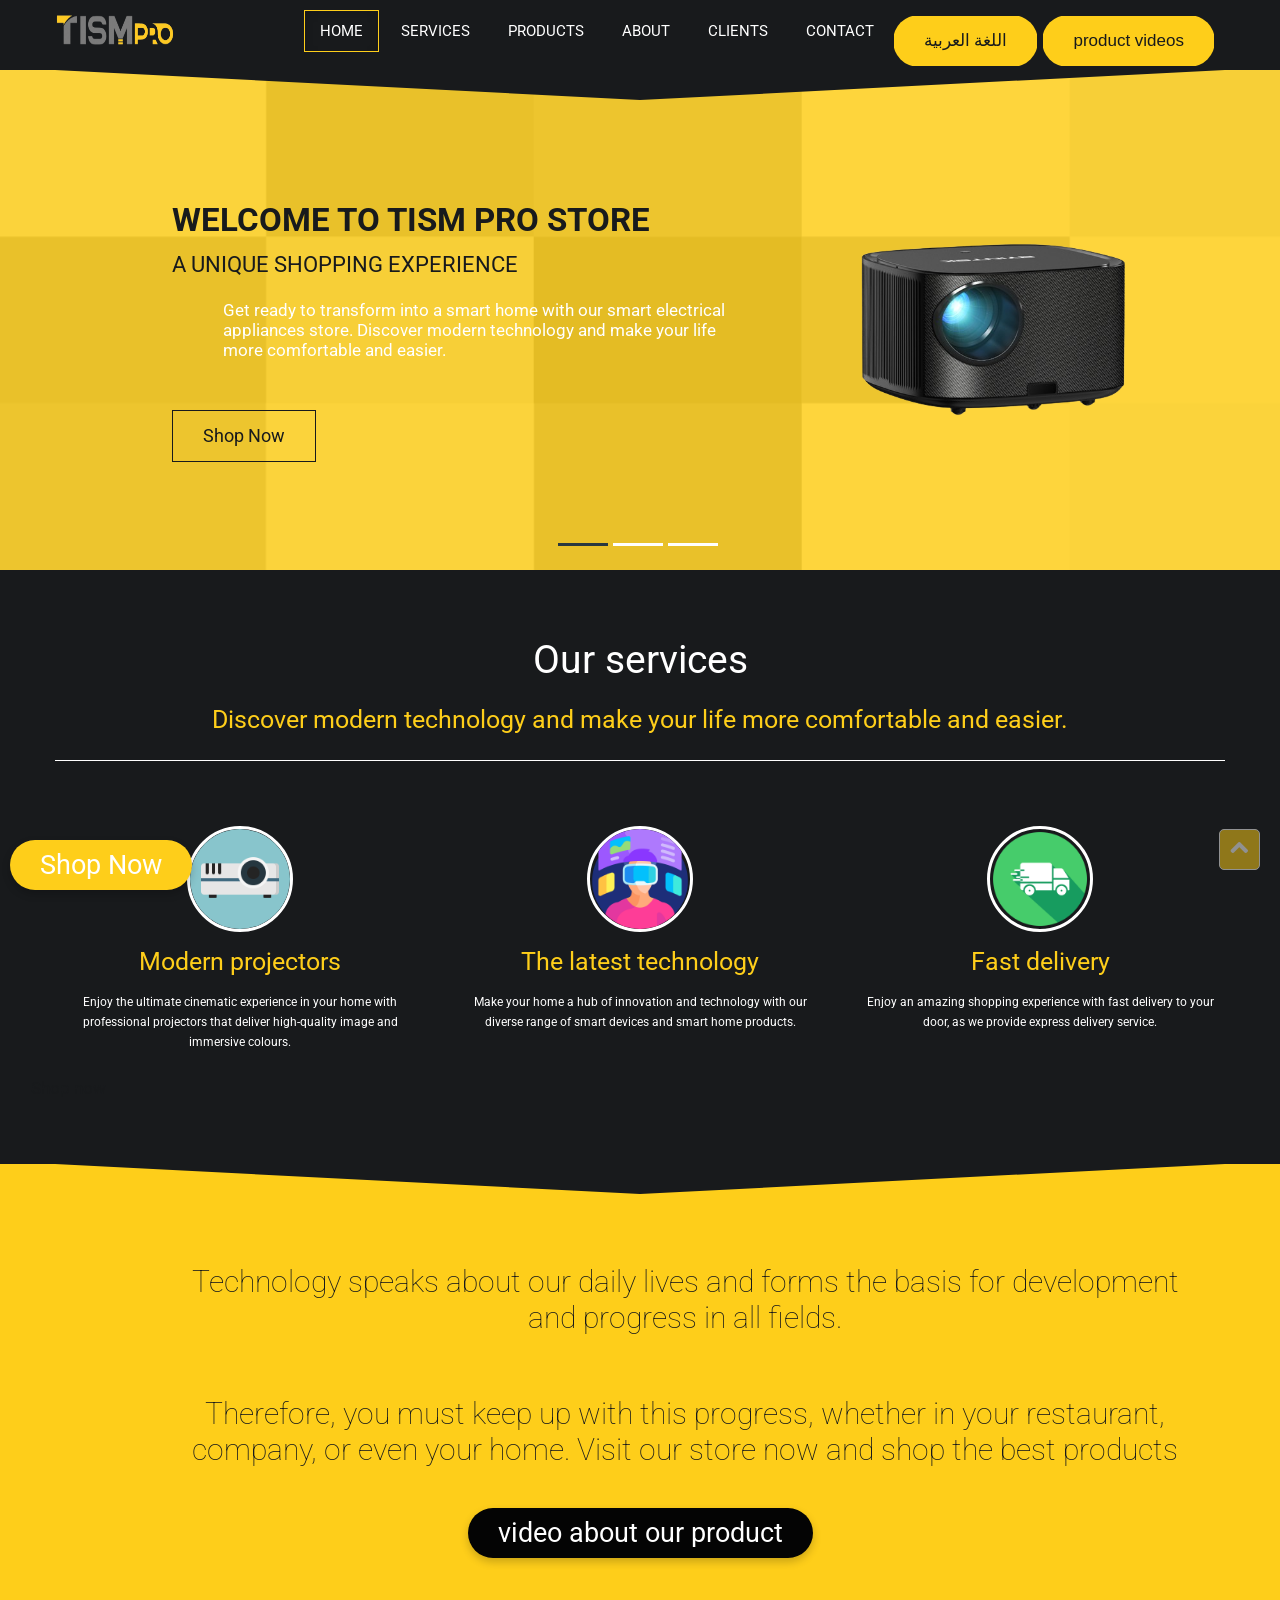
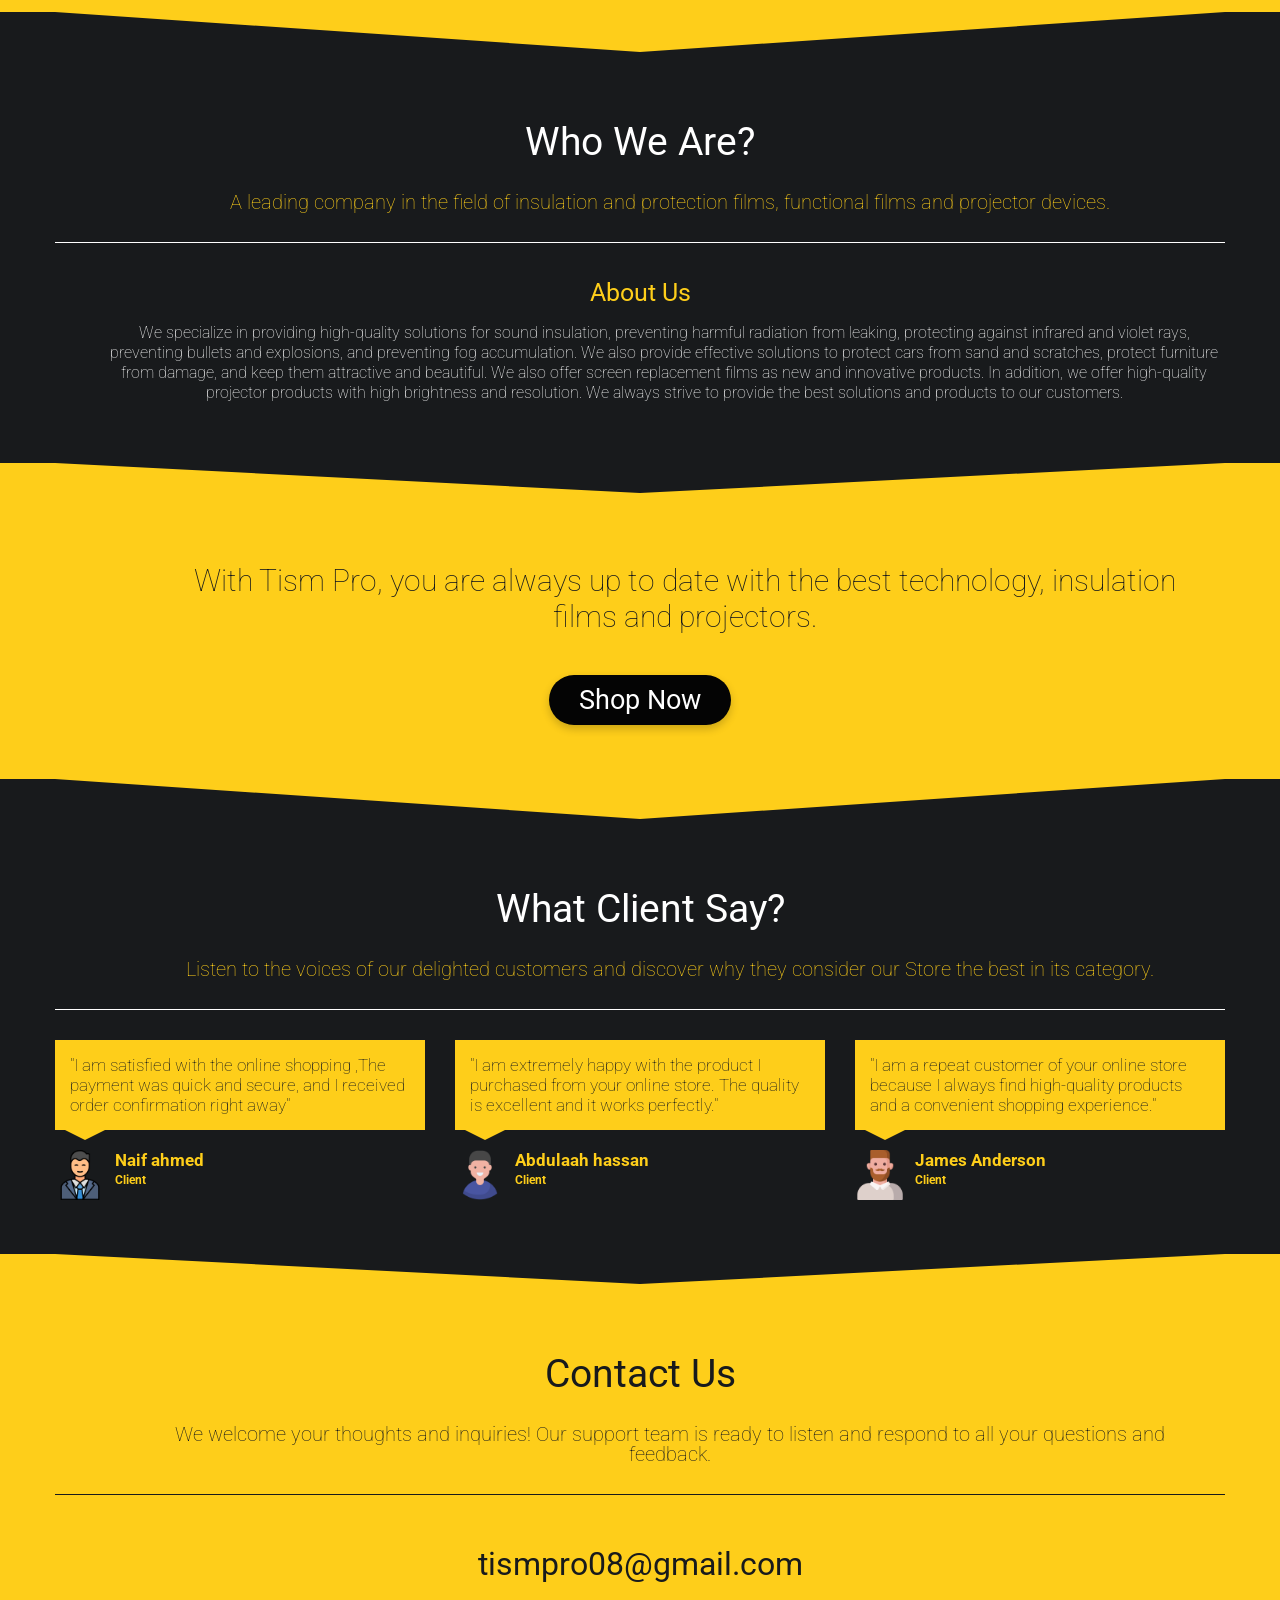
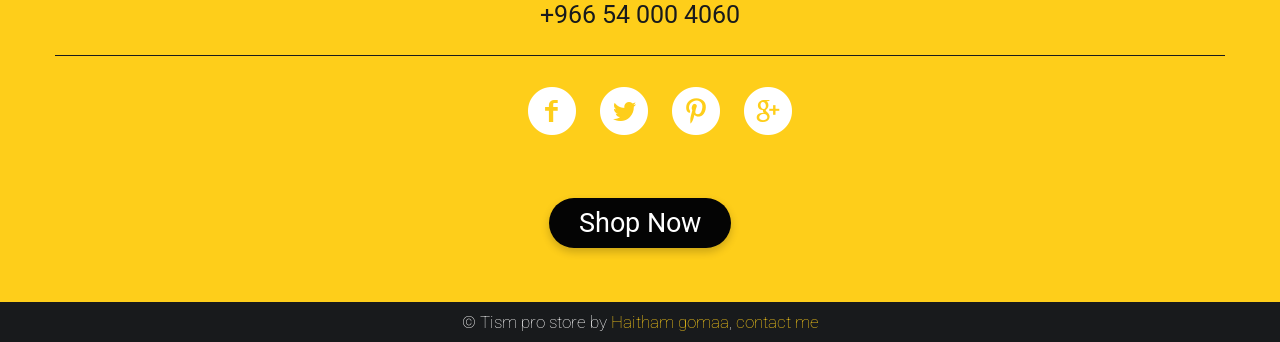
<file: index.html>
<!DOCTYPE html>

<html lang="en">
    
    <head>
        <meta charset=utf-8>
        <meta name="viewport" content="width=device-width, initial-scale=1.0">
        <title>Tism Pro Store</title>
       
        <!-- Load Roboto font -->
        <link href='http://fonts.googleapis.com/css?family=Roboto:400,300,700&amp;subset=latin,latin-ext' rel='stylesheet' type='text/css'>
        <!-- Load css styles -->
        <link rel="stylesheet" type="text/css" href="css/bootstrap.css" />
        <link rel="stylesheet" type="text/css" href="css/bootstrap-responsive.css" />
        <link rel="stylesheet" type="text/css" href="css/style.css" />
        <link rel="stylesheet" type="text/css" href="css/pluton.css" />
        <link rel="stylesheet" type="text/css" href="css/buttons_style.css" />
        <!--[if IE 7]>
            <link rel="stylesheet" type="text/css" href="css/pluton-ie7.css" />
        <![endif]-->
        <link rel="stylesheet" type="text/css" href="css/jquery.cslider.css" />
        <link rel="stylesheet" type="text/css" href="css/jquery.bxslider.css" />
        <link rel="stylesheet" type="text/css" href="css/animate.css" />
        <!-- Fav and touch icons -->
        <link rel="apple-touch-icon-precomposed" sizes="144x144" href="images/ico/apple-touch-icon-144.png">
        <link rel="apple-touch-icon-precomposed" sizes="114x114" href="images/ico/apple-touch-icon-114.png">
        <link rel="apple-touch-icon-precomposed" sizes="72x72" href="images/apple-touch-icon-72.png">
        <link rel="apple-touch-icon-precomposed" href="images/ico/apple-touch-icon-57.png">
        <link rel="shortcut icon" href="images/icon1.png">
    </head>
    
    <body>
        <!-- <button onclick="togglePage()">تبديل الصفحة</button> -->
<div id="page1">
        <div class="navbar" >
            <div class="navbar-inner">
                <div class="container">
                    <a href="https://salla.sa/taiara-cyber"  target="_blank" class="brand">
                        <img src="images/logo.png" width="120" height="40" alt="Logo" />
                        <!-- This is website logo -->
                    </a>
                    <!-- Navigation button, visible on small resolution -->
                    <button type="button" class="btn btn-navbar" data-toggle="collapse" data-target=".nav-collapse">
                        <i class="icon-menu"></i>
                    </button>
                    <!-- Main navigation -->
                    <div class="nav-collapse collapse pull-right">
                        <ul class="nav" id="top-navigation">
                 <button  class="language-button"><a  href="arabic.html"  class="da-link button"> اللغة العربية </a></button>
                 <button  class="language-button"><a  href="videos.html"  class="da-link button"> product videos  </a></button>

                            <!-- <a  href="arabic.html"  class="da-link button"> اللغة العربية</a> -->
                          
                            <li class="active"><a href="#home">Home</a></li>
                            <li><a href="#service">Services</a></li>
                            <li><a href="#products">products</a></li>
                            <li><a href="#about">About</a></li>
                            <li><a href="#clients">Clients</a></li>
                            <!-- <li><a href="/videos.html">مقاطع فيديو</a></li> -->
                            <li><a href="#contact">Contact</a></li>
                        </ul>
                    </div>
                    <!-- End main navigation -->
                </div>
            </div>
        </div>
        <!-- Start home section -->
        <div id="home">
            <!-- Start cSlider -->
            <div id="da-slider" class="da-slider"> <!-- first section and yellow-->
                <div class="triangle"></div>
                <!-- mask elemet use for masking background image -->
                <div class="mask"></div>
                <!-- All slides centred in container element -->
                <div class="container">
                    <!-- Start first slide -->
                    <div class="da-slide">
                        <h2 class="fittext2">Welcome to Tism Pro Store</h2>
                        <h4>A unique shopping experience </h4>
                        <p> Get ready to transform into a smart home with our smart electrical appliances store. Discover modern technology and make your life more comfortable and easier.</p>
                        <a href="https://salla.sa/taiara-cyber" target="_blank"  class="da-link button" >Shop Now</a>
                        
                        
                        <div class="da-img">
                            <img src="images/Slider01.png" alt="image01" width="320">
                        </div>
                    </div>
                    <!-- End first slide -->
                    <!-- Start second slide -->
                    <div class="da-slide">
                        <h2>Safe shopping</h2>
                        <h4>High quality</h4>
                        <p>Shop with confidence and ease with our trusted online store and enjoy a comfortable shopping experience from anywhere, at any time.</p>
                        <a href="https://salla.sa/taiara-cyber" target="_blank" class="da-link button">Shop Now</a>                       
                        <div class="da-img">
                            <img src="images/Slider02.png" width="320" alt="image02">
                        </div>
                    </div>
                    
                    <!-- End second slide -->
                    <!-- Start third slide -->
                    <div class="da-slide">
                        <h2>Excellent quality and performance</h2>
                        <h4>Exceptional performance</h4>
                        <p>Make your home a hub of innovation and technology with our diverse range of smart devices and smart home products.</p>
                        <a href="https://salla.sa/taiara-cyber" target="_blank" class="da-link button">Shop Now</a>
                        <div class="da-img">
                            <img src="images/Slider03.png" width="320" alt="image03">
                        </div>
                    </div>
                    <!-- Start third slide -->
                    <!-- Start cSlide navigation arrows -->
                    <div class="da-arrows">
                        <span class="da-arrows-prev"></span>
                        <span class="da-arrows-next"></span>
                    </div>
                    <!-- End cSlide navigation arrows -->
                </div>
            </div>
        </div>
        <!-- End home section -->

        <!-- Service section start -->
        <div class="section primary-section" id="service">
            <div class="container">
                <!-- Start title section -->
                <div class="title">
                    <h1>Our services</h1>
                    <!-- Section's title goes here -->
                    <h3>Discover modern technology and make your life more comfortable and easier.</h3>
                    <!--Simple description for section goes here. -->
                </div>
                <div class="row-fluid">
                    <div class="span4">
                        <div class="centered service">
            
                            <div class="circle-border zoom-in">
                               <a href ="https://salla.sa/taiara-cyber" target="_blank"> <img class="img-circle" src="images/Service1.png" alt="service 1"></a>
                            </div>
                            <h3>Modern projectors</h3>
                            <h6 class ="ser">Enjoy the ultimate cinematic experience in your home with professional projectors that deliver high-quality image and immersive colours.</h6>
                        </div>
                    </div>
                    
                    <div class="span4">
                        <div class="centered service">
                            <div class="circle-border zoom-in">
                                <img class="img-circle" src="images/Service2.png" alt="service 2" />
                            </div>
                            <h3>The latest technology</h3>
                            <h6 class ="ser">Make your home a hub of innovation and technology with our diverse range of smart devices and smart home products.</h6>
                        </div>
                    </div>
                    <div class="span4">
                        <div class="centered service">
                            <div class="circle-border zoom-in">
                                <img class="img-circle" src="images/Service3.png" alt="service 3">
                            </div>
                            <h3>Fast delivery</h3>
                            <h6 class ="ser">Enjoy an amazing shopping experience with fast delivery to your door, as we provide express delivery service.</h6>
                        </div>
                    </div>
                </div>
            </div>
            <a  href="https://salla.sa/taiara-cyber" target="_blank" class="button">Shop now </a>
            <!-- <a href="https://salla.sa/taiara-cyber" target="_blank"  class="moving-button" > Shop Now  </a> -->


        </div>
        <!-- Service section end -->
        <!-- video section start -->
        <!-- <div class="section secondary-section " id="portfolio">
            <div class="triangle"> </div>
            <div class="container">
                <div class="title">
                    <h1>Watch illustrative videos of our products</h1>
                    <p>Watch and enjoy the latest technology in the world of projectors and screen replacements</p>
                </div>
                <div >
  <div style="height:50%; overflow-x: hidden; text-align: center" >
                        <div class="csslider infinity" id="slider1">
                        <input type="radio" name="slides" checked="checked" id="slides_1"/>
                        <input type="radio" name="slides" id="slides_2"/>
                        <input type="radio" name="slides" id="slides_3"/>
                        <input type="radio" name="slides" id="slides_4"/>
                        <input type="radio" name="slides" id="slides_5"/>
                        <input type="radio" name="slides" id="slides_6"/>
                  <input type="radio" name="slides" id="slides_7"/>
                  <input type="radio" name="slides" id="slides_8"/>
                  <input type="radio" name="slides" id="slides_9"/>
                  <input type="radio" name="slides" id="slides_10"/>
                            <ul>
                      <li>
                        <iframe class="uv" width="100%" height="400px" src="https://www.youtube.com/embed/HIqSIr1AyHA?list=PLNjiW1bTl2iiTLIoF7SoZi4vouTTsfCp9" frameborder="0" allow="autoplay; encrypted-media" allowfullscreen></iframe>
                    </p>
                </li>
                <li>
                    <p>
        <iframe class="uv" width="100%" height="400px" src="https://www.youtube.com/embed/zquMu7pLhmE?list=PLNjiW1bTl2iiTLIoF7SoZi4vouTTsfCp9" frameborder="0" allow="autoplay; encrypted-media" allowfullscreen></iframe>
                    </p>
                </li>
                <li>
                    <p>
                    <iframe  class="uv" width="100%" height="400px" src="https://www.youtube.com/embed/5s9OhO64YoA" frameborder="0" allow="autoplay; encrypted-media" allowfullscreen></iframe>
                    </p>
                </li>
                <li>
                    <p>
                    <iframe  class="uv" width="100%" height="400px" src="https://www.youtube.com/embed/M4oKJ3PJ1Ok" frameborder="0" allow="autoplay; encrypted-media" allowfullscreen></iframe>
                    </p>
                </li>
                <li>
                    <p>
                    <iframe  class="uv" width="100%" height="400px" src="https://www.youtube.com/embed/BsuaE1o0gfE?list=PLNjiW1bTl2iiTLIoF7SoZi4vouTTsfCp9" frameborder="0" allow="autoplay; encrypted-media" allowfullscreen></iframe>
                    </p>
                </li>
                      
                                <li>
                                    <p>
                                    <video controls preload>
                                    <source src="" />
                                    </video> 
                                    </p>
                                </li>
                      <li>
                                    <p>
                                    <video controls preload>
                                    <source src="" />
                                    </video> 
                                    </p>
                                </li>
                            </ul>
                                <div class="arrows">
                                    <label for="slides_1"></label>
                                    <label for="slides_2"></label>
                                    <label for="slides_3"></label>
                                    <label for="slides_4"></label>
                                    <label for="slides_5"></label>
                              
                                    <label class="goto-first" for="slides_1"></label>
                                    <label class="goto-last" for="slides_10"></label>
                                </div>
                                <div class="navigation"> 
                                    <div>
                                        <label for="slides_1"></label>
                                        <label for="slides_2"></label>
                                        <label for="slides_3"></label>
                                        <label for="slides_4"></label>
                                        <label for="slides_5"></label>
           
                                    </div>
                                </div>
                        </div>
                    </div>
                        <div class="container centered">
                            <a href="https://salla.sa/taiara-cyber" target="_blank" class="button">Shop now</a>
                        </div>
                    </div> 
            </div>
        </div> -->
        <!-- video section end -->
        <div id="products" class="section secondary-section">
            <div class="triangle"></div>
            <div class="container centered">
                <p class="large-text"> Technology speaks about our daily lives and forms the basis for development and progress in all fields.</p>
                <p class="large-text">Therefore, you must keep up with this progress, whether in your restaurant, company, or even your home. Visit our store now and shop the best products</p>
                <!-- <a  href="https://salla.sa/taiara-cyber" target="_blank" class="button">Shop now</a>  -->
                <a href="videos.html" target="_blank"  class="moving-button" > video about our product  </a>
            </div>
            </div>
        <!-- About us section start -->
        <div class="section primary-section" id="about">
            <div class="triangle"></div>
            <div class="container">
                <div class="title">
                    <h1>Who We Are?</h1>
                    <p>A leading company in the field of insulation and protection films, functional films and projector devices.</p>
                </div>
            
                <div class="about-text centered">
                    <h3>About Us</h3>
                    <p> We specialize in providing high-quality solutions for sound insulation, preventing harmful radiation from leaking, protecting against infrared and violet rays, preventing bullets and explosions, and preventing fog accumulation.

                        We also provide effective solutions to protect cars from sand and scratches, protect furniture from damage, and keep them attractive and beautiful. We also offer screen replacement films as new and innovative products.
                        
                        In addition, we offer high-quality projector products with high brightness and resolution. We always strive to provide the best solutions and products to our customers.</p>
                </div>
               
            </div>
        </div>
        <!-- About us section end -->
        <div class="section secondary-section">
            <div class="triangle"></div>
            <div class="container centered">
                <p class="large-text">With Tism Pro, you are always up to date with the best technology, insulation films and projectors.</p>
                <!-- <a  href="https://salla.sa/taiara-cyber" target="_blank" class="button">Shop now </a> -->
                <a href="https://salla.sa/taiara-cyber" target="_blank"  class="moving-button" > Shop Now  </a>

            </div>
        </div>
        <!-- Client section start -->
        <div id="clients">
            <div class="section primary-section">
                <div class="triangle"></div>
                <div class="container">
                    <div class="title">
                        <h1>What Client Say?</h1>
                        <p>Listen to the voices of our delighted customers and discover why they consider our Store the best in its category.</p>
                    </div>
                    <div class="row">
                        <div class="span4">
                            <div class="testimonial">
                                <p>"I am satisfied with the online shopping ,The payment was quick and secure, and I received order confirmation right away"</p>
                                <div class="whopic">
                                    <div class="arrow"></div>
                                    <img src="images/Client1.png" class="centered" alt="client 1">
                                    <strong>Naif ahmed
                                        <small>Client</small>
                                    </strong>
                                </div>
                            </div>
                        </div>
                        <div class="span4">
                            <div class="testimonial">
                                <p>"I am extremely happy with the product I purchased from your online store. The quality is excellent and it works perfectly."</p>
                                <div class="whopic">
                                    <div class="arrow"></div>
                                    <img src="images/Client2.png" class="centered" alt="client 2">
                                    <strong>Abdulaah hassan
                                        <small>Client</small>
                                    </strong>
                                </div>
                            </div>
                        </div>
                        <div class="span4">
                            <div class="testimonial">
                                <p>"I am a repeat customer of your online store because I always find high-quality products and a convenient shopping experience."</p>
                                <div class="whopic">
                                    <div class="arrow"></div>
                                    <img src="images/Client3.png" class="centered" alt="client 3">
                                    <strong>James Anderson
                                        <small>Client</small>
                                    </strong>
                                </div>
                            </div>
                        </div>
                    </div>
                </div>
            </div>

        </div>


        
        <!-- Contact section start -->
        <div id="contact" class="contact">
            <div class="section secondary-section">
                <div class="triangle"></div>
                <div class="container">
                    <div class="title"> 
                        
                        <h1>Contact Us</h1>
                        <p>We welcome your thoughts and inquiries! Our support team is ready to listen and respond to all your questions and feedback.</p>
                    </div>
                        <div class="title">
                            <a href="mailto:tismpro08@gmail.com" ><h2>tismpro08@gmail.com</h2></a> 
                            <h3 > +966 54 000 4060</h3>
                        </div>
                    <div class="row-fluid centered">
                        <ul class="social">
                            
                            <li>
                                <a href="">
                                    <span class="icon-facebook-circled"></span>
                                </a>
                            </li>
                            <li>
                                <a href="https://twitter.com/FutureTaiara?s=09" target="_blank">
                                    <span class="icon-twitter-circled"></span>
                                </a>
                            </li> 
                            <!-- <li>
                                <a href="">
                                    <span class="icon-linkedin-circled"></span>
                                </a>
                            </li> -->
                            <li>
                                <a href="">
                                    <span class="icon-pinterest-circled"></span>
                                </a>
                            </li>
                            <!-- <li>
                                <a href="">
                                    
                                    <span class="icon-dribbble-circled"></span>
                                </a>
                            </li> -->
                            <li>
                                <a href="mailto:tismpro08@gmail.com">
                                    <span class="icon-gplus-circled"></span>
                                </a>
                            </li>
                        </ul>
                    </div>
                </div>
                <div class="container centered">
                    <!-- <a href="https://salla.sa/taiara-cyber" target="_blank" class="button">Shop now</a> -->
                    <a href="https://salla.sa/taiara-cyber" target="_blank"  class="moving-button" > Shop Now  </a>

                </div>
            </div>
        </div>
        <!-- Contact section end -->
        <!-- Footer section start -->
        <div class="footer">
            <p>&copy; Tism pro store by <a href="https://mostaql.com/u/haithamgomaa21" target="_blank">Haitham gomaa</a>, <a href="https://www.linkedin.com/in/haitham-gomaa99/" target="_blank">contact me</a></p>
        </div>
        <!-- Footer section end -->
        <!-- ScrollUp button start -->
        <div class="scrollup">
            <a href="#">
                <i class="icon-up-open"></i>
            </a>
               
        </div>

        <!-- ScrollUp button end -->
        <a href="https://salla.sa/taiara-cyber" target="_blank"  class="moving-button fixed-buttonh"style="z-index: 5000000000;" > Shop Now  </a>
    </div>
        <!-- Include javascript -->
        <script src="js/jquery.js"></script>
        <script type="text/javascript" src="js/jquery.mixitup.js"></script>
        <script type="text/javascript" src="js/bootstrap.js"></script>
        <script type="text/javascript" src="js/modernizr.custom.js"></script>
        <script type="text/javascript" src="js/jquery.bxslider.js"></script>
        <script type="text/javascript" src="js/jquery.cslider.js"></script>
        <script type="text/javascript" src="js/jquery.placeholder.js"></script>
        <script type="text/javascript" src="js/jquery.inview.js"></script>
        <script type="text/javascript" src="js/app.js"></script>
<!-- 
        <script>
        function togglePage() {
            var page1 = document.getElementById("page1");
            var page2 = document.getElementById("page2");
          
            if (page1.style.display === "none") {
              page1.style.display = "block";
              page2.style.display = "none";
            } else {
              page1.style.display = "none";
              page2.style.display = "block";
            }
          }
        </script> -->

    </body>
</html>
</file>
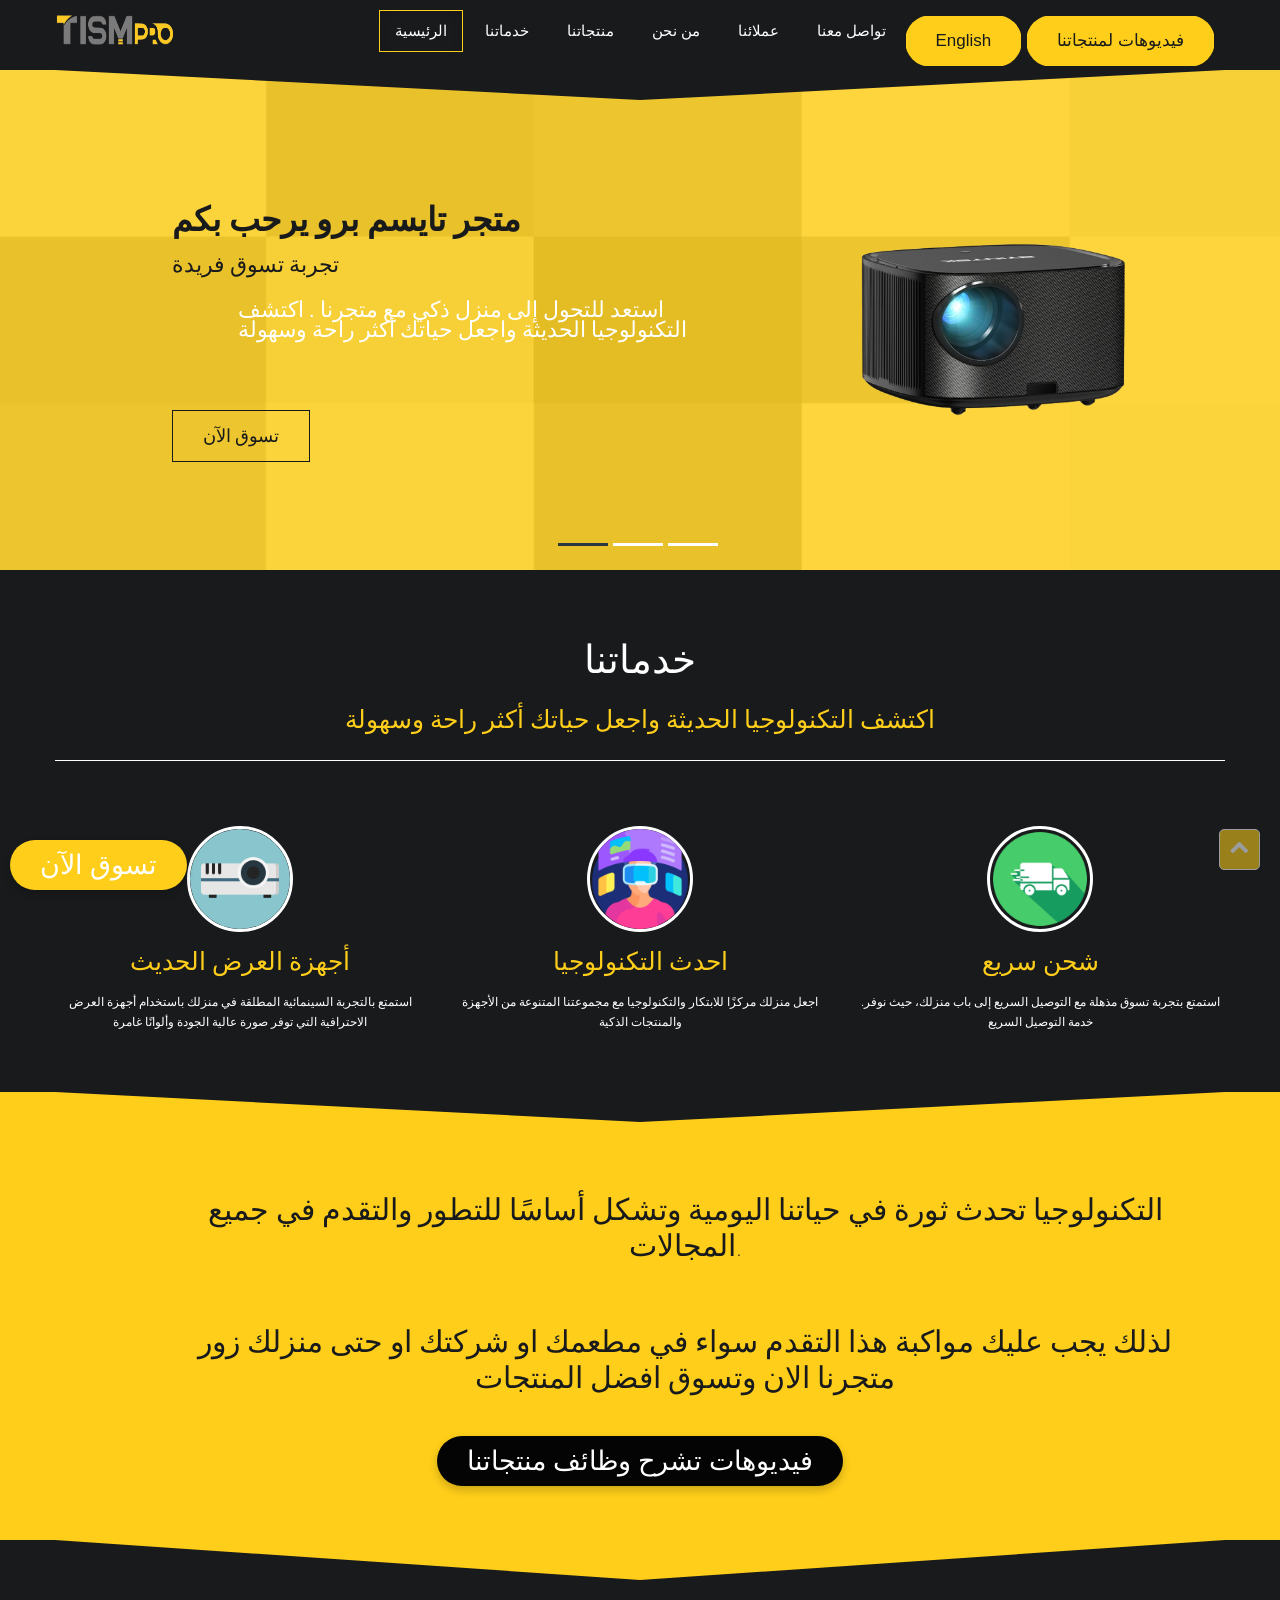
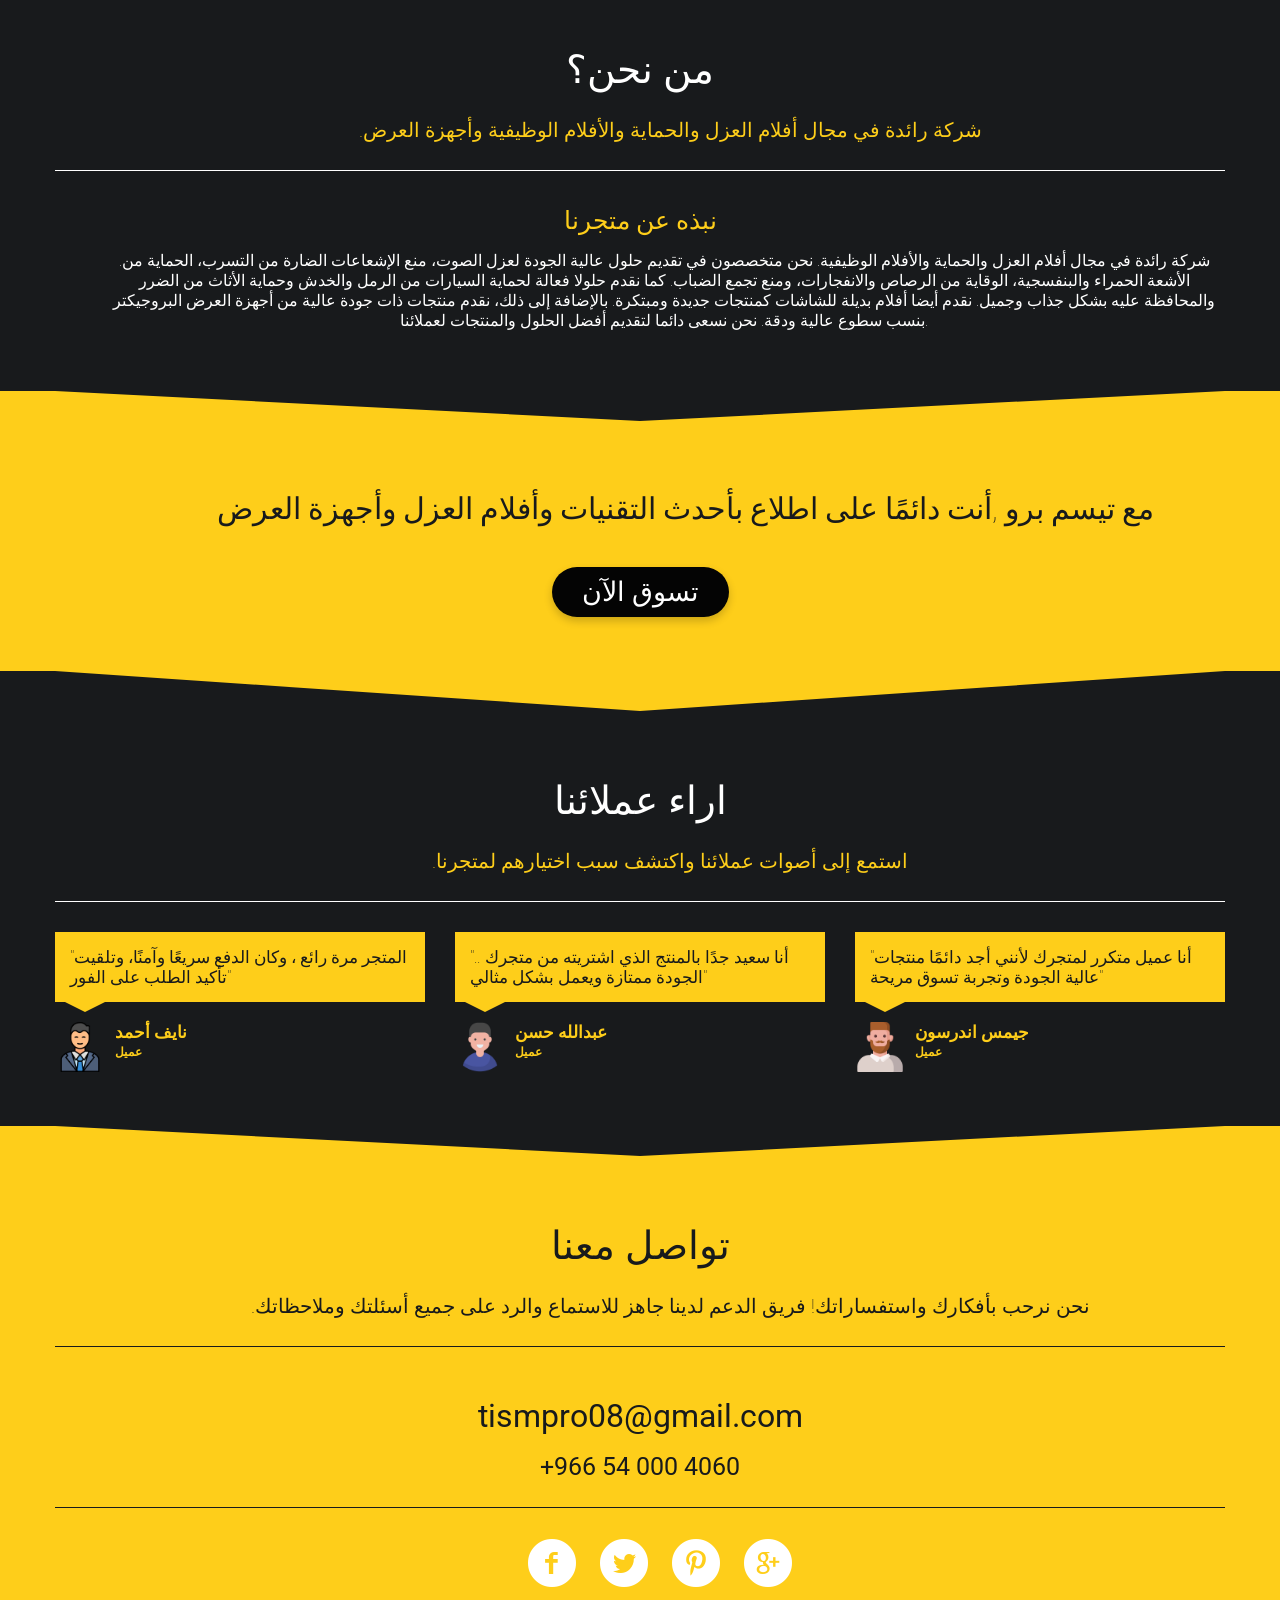
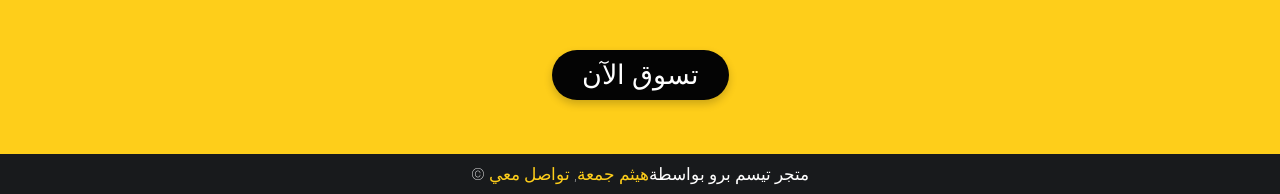
<file: arabic.html>
<!DOCTYPE html>

<html lang="en">
    
    <head>
        <meta charset=utf-8>
        <meta name="viewport" content="width=device-width, initial-scale=1.0">
        <title>متجر تايسم برو </title>
       
        <!-- Load Roboto font -->
        <link href='http://fonts.googleapis.com/css?family=Roboto:400,300,700&amp;subset=latin,latin-ext' rel='stylesheet' type='text/css'>
        <!-- Load css styles -->
        <link rel="stylesheet" type="text/css" href="css/bootstrap.css" />
        <link rel="stylesheet" type="text/css" href="css/bootstrap-responsive.css" />
        <link rel="stylesheet" type="text/css" href="css/style.css" />
        <link rel="stylesheet" type="text/css" href="css/pluton.css" />
        <link rel="stylesheet" type="text/css" href="css/buttons_style.css" />
        <!--[if IE 7]>
            <link rel="stylesheet" type="text/css" href="css/pluton-ie7.css" />
        <![endif]-->
        <link rel="stylesheet" type="text/css" href="css/jquery.cslider.css" />
        <link rel="stylesheet" type="text/css" href="css/jquery.bxslider.css" />
        <link rel="stylesheet" type="text/css" href="css/animate.css" />
        <!-- Fav and touch icons -->
        <link rel="apple-touch-icon-precomposed" sizes="144x144" href="images/ico/apple-touch-icon-144.png">
        <link rel="apple-touch-icon-precomposed" sizes="114x114" href="images/ico/apple-touch-icon-114.png">
        <link rel="apple-touch-icon-precomposed" sizes="72x72" href="images/apple-touch-icon-72.png">
        <link rel="apple-touch-icon-precomposed" href="images/ico/apple-touch-icon-57.png">
        <link rel="shortcut icon" href="images/icon1.png">
    </head>

<body>
    <div id="page2">
    <div class="navbar" >
        <div class="navbar-inner">
            <div class="container">
                <a href="https://salla.sa/taiara-cyber"  target="_blank" class="brand">
                    <img src="images/logo.png" width="120" height="40" alt="Logo" />
                    <!-- This is website logo -->
                </a>
                <!-- Navigation button, visible on small resolution -->
                <button type="button" class="btn btn-navbar" data-toggle="collapse" data-target=".nav-collapse">
                    <i class="icon-menu"></i>
                </button>
                <!-- Main navigation -->
                <div class="nav-collapse collapse pull-right">
                    <ul class="nav" id="top-navigation">
                        <!-- <button onclick="togglePage()">ÊÈÏíá ÇáÕÝÍÉ</button> -->
                        <button  class="language-button"><a  href="index.html"  class="da-link button">English</a></button>
                        <button  class="language-button"><a  href="videos.html"  class="da-link button"> فيديوهات لمنتجاتنا  </a></button>



                        <li class="active"><a href="#home">الرئيسية</a></li>
                        <li><a href="#service">خدماتنا</a></li>
                        <li><a href="#product">منتجاتنا</a></li>
                        <li><a href="#about">من نحن</a></li>
                        <li><a href="#clients">عملائنا</a></li>
                        <li><a href="#contact">تواصل معنا</a></li>
                    </ul>
                </div>
                <!-- End main navigation -->
            </div>
        </div>
    </div>
    <!-- Start home section -->
    <div id="home">
        <!-- Start cSlider -->
        <div id="da-slider" class="da-slider"> <!-- first section and yellow-->
            <div class="triangle"></div>
            <!-- mask elemet use for masking background image -->
            <div class="mask"></div>
            <!-- All slides centred in container element -->
            <div class="container">
                <!-- Start first slide -->
                <div class="da-slide">
                    <h2 class="fittext2">متجر تايسم برو يرحب بكم</h2>
                    <h4>تجربة تسوق فريدة</h4>
                    <p style="font-size: 22px;">استعد للتحول إلى منزل ذكي مع متجرنا  . اكتشف التكنولوجيا الحديثة واجعل حياتك أكثر راحة وسهولة</p>
                    <!-- <p class="fontss">استعد للتحول إلى منزل ذكي مع متجرنا  . اكتشف التكنولوجيا الحديثة واجعل حياتك أكثر راحة وسهولة</p> -->
                    <a href="https://salla.sa/taiara-cyber" target="_blank" class="da-link button">تسوق الآن</a>
                    <div class="da-img">
                        <img src="images/Slider01.png" alt="image01" width="320">
                    </div>
                </div>
                <!-- End first slide -->
                <!-- Start second slide -->
                <div class="da-slide">
                    <h2>تسوق بأمان </h2>
                    <h4>تجربة تسوق سلسة</h4>
                    <p style="font-size: 22px;">تسوق بثقة وسهولة مع متجرنا الإلكتروني الموثوق واستمتع بتجربة تسوق مريحة من أي مكان وفي أي وقت.</p>
                    <a href="https://salla.sa/taiara-cyber" target="_blank" class="da-link button">تسوق الآن</a>                       
                    <div class="da-img">
                        <img src="images/Slider02.png" width="320" alt="image02">
                    </div>
                </div>
                
                <!-- End second slide -->
                <!-- Start third slide -->
                <div class="da-slide">
                    <h2>جودة وأداء ممتاز</h2>
                    <h4>أداء استثنائي</h4>
                    <p style="font-size: 22px;">اجعل منزلك مركزًا للابتكار والتكنولوجيا مع مجموعتنا المتنوعة من الأجهزة والمنتجات الذكية</p>
                    <a href="https://salla.sa/taiara-cyber" target="_blank" class="da-link button">تسوق الآن</a>
                    <div class="da-img">
                        <img src="images/Slider03.png" width="320" alt="image03">
                    </div>
                </div>
                <!-- Start third slide -->
                <!-- Start cSlide navigation arrows -->
                <div class="da-arrows">
                    <span class="da-arrows-prev"></span>
                    <span class="da-arrows-next"></span>
                </div>
                <!-- End cSlide navigation arrows -->
            </div>
        </div>
    </div>
    <!-- End home section -->
<!-- Service section start -->
<div class="section primary-section" id="service">
<div class="container">
    <!-- Start title section -->
    <div class="title">
        <h1>خدماتنا</h1>
        <!-- Section's title goes here -->
        <h3>اكتشف التكنولوجيا الحديثة واجعل حياتك أكثر راحة وسهولة</h3>
        <!--Simple description for section goes here. -->
    </div>
    <div class="row-fluid">
        <div class="span4">
            <div class="centered service">

                <div class="circle-border zoom-in">
                   <a href ="https://salla.sa/taiara-cyber" target="_blank"> <img class="img-circle" src="images/Service1.png" alt="service 1"></a>
                </div>
                <h3>أجهزة العرض الحديث</h3>
                <h6 class ="ser">استمتع بالتجربة السينمائية المطلقة في منزلك باستخدام أجهزة العرض الاحترافية التي توفر صورة عالية الجودة وألوانًا غامرة</h6>
            </div>
        </div>
        
        <div class="span4">
            <div class="centered service">
                <div class="circle-border zoom-in">
                    <img class="img-circle" src="images/Service2.png" alt="service 2" />
                </div>
                <h3>احدث التكنولوجيا</h3>
                <h6 class ="ser">اجعل منزلك  مركزًا للابتكار والتكنولوجيا مع مجموعتنا المتنوعة من الأجهزة والمنتجات الذكية</h6>
            </div>
        </div>
        <div class="span4">
            <div class="centered service">
                <div class="circle-border zoom-in">
                    <img class="img-circle" src="images/Service3.png" alt="service 3">
                </div>
                <h3>شحن سريع</h3>
                <h6 class ="ser">.استمتع بتجربة تسوق مذهلة مع التوصيل السريع إلى باب منزلك، حيث نوفر خدمة التوصيل السريع</h6>
            </div>
        </div>
    </div>
</div>
</div>
<!-- Service section end -->
<!-- video section start -->
<!-- <div class="section secondary-section " id="portfolio">
<div class="triangle"> </div>
<div class="container">
    <div class="title">
        <h1>شاهد شرح توضيحي لوظائف منتجاتنا</h1>    
        <p>شاهد واستمتع بأحدث التقنيات في عالم أجهزة العرض وبدائل الشاشات</p>    </div>
<div style="height: 100%; overflow-x: hidden; text-align: center">
            <div class="csslider infinity" id="slider1">
            <input type="radio" name="slides" checked="checked" id="slides_1"/>
            <input type="radio" name="slides" id="slides_2"/>
            <input type="radio" name="slides" id="slides_3"/>
            <input type="radio" name="slides" id="slides_4"/>
            <input type="radio" name="slides" id="slides_5"/>
            <input type="radio" name="slides" id="slides_6"/>
      <input type="radio" name="slides" id="slides_7"/>
      <input type="radio" name="slides" id="slides_8"/>
      <input type="radio" name="slides" id="slides_9"/>
      <input type="radio" name="slides" id="slides_10"/>
                <ul>
          <li>
                 <iframe class="uv" width="100%" height="400px" src="https://www.youtube.com/embed/HIqSIr1AyHA?list=PLNjiW1bTl2iiTLIoF7SoZi4vouTTsfCp9" frameborder="0" allow="autoplay; encrypted-media" allowfullscreen></iframe>
                        </p>
                    </li>
                    <li>
                        <p>
            <iframe class="uv" width="100%" height="400px" src="https://www.youtube.com/embed/zquMu7pLhmE?list=PLNjiW1bTl2iiTLIoF7SoZi4vouTTsfCp9" frameborder="0" allow="autoplay; encrypted-media" allowfullscreen></iframe>
                        </p>
                    </li>
                    <li>
                        <p>
                        <iframe  class="uv" width="100%" height="400px" src="https://www.youtube.com/embed/M4oKJ3PJ1Ok" frameborder="0" allow="autoplay; encrypted-media" allowfullscreen></iframe>
                        </p>
                    </li>
                    <li>
                        <p>
                        <iframe  class="uv" width="100%" height="400px" src="https://www.youtube.com/embed/5s9OhO64YoA" frameborder="0" allow="autoplay; encrypted-media" allowfullscreen></iframe>
                        </p>
                    </li>
                    <li>
                        <p>
                        <iframe  class="uv" width="100%" height="400px" src="https://www.youtube.com/embed/BsuaE1o0gfE?list=PLNjiW1bTl2iiTLIoF7SoZi4vouTTsfCp9" frameborder="0" allow="autoplay; encrypted-media" allowfullscreen></iframe>
                        </p>
                    </li>
          
                    <li>
                        <p>
                        <video controls preload>
                        <source src="" />
                        </video> 
                        </p>
                    </li>
          <li>
                        <p>
                        <video controls preload>
                        <source src="" />
                        </video> 
                        </p>
                    </li>
                </ul>
                    <div class="arrows">
                        <label for="slides_1"></label>
                        <label for="slides_2"></label>
                        <label for="slides_3"></label>
                        <label for="slides_4"></label>
                        <label for="slides_5"></label>
                  
                        <label class="goto-first" for="slides_1"></label>
                        <label class="goto-last" for="slides_10"></label>
                    </div>
                    <div class="navigation"> 
                        <div>
                            <label for="slides_1"></label>
                            <label for="slides_2"></label>
                            <label for="slides_3"></label>
                            <label for="slides_4"></label>
                            <label for="slides_5"></label>

                        </div>
                    </div>
            </div>
            <div class="container centered">
                <a href="https://salla.sa/taiara-cyber" target="_blank" class="button">تسوق الآن</a>
            </div>
        </div> 
</div>
</div> -->
<!-- video section end -->
<div id="product" class="section secondary-section">
    <div class="triangle"></div>
    <div class="container centered">
        <p class="large-text"> التكنولوجيا تحدث ثورة في حياتنا اليومية وتشكل أساسًا للتطور والتقدم في جميع المجالات.</p>
        <p class="large-text">لذلك يجب عليك مواكبة هذا التقدم سواء في مطعمك او شركتك او حتى منزلك  زور متجرنا الان وتسوق افضل المنتجات</p>
        <a href="videos.html" target="_blank"  class="moving-button" > فيديوهات تشرح وظائف منتجاتنا </a>
        </div>
    </div>
<!-- About us section start -->
<div class="section primary-section" id="about">
<div class="triangle"></div>
<div class="container">
    <div class="title">
        <h1>من نحن؟</h1>
        <p>.شركة رائدة في مجال أفلام العزل والحماية والأفلام الوظيفية وأجهزة العرض</p>    </div>

    <div class="about-text centered">
        <h3>نبذه عن متجرنا </h3>
        <p>.شركة رائدة في مجال أفلام العزل والحماية والأفلام الوظيفية. نحن متخصصون في تقديم حلول عالية الجودة لعزل الصوت، منع الإشعاعات الضارة من التسرب، الحماية من الأشعة الحمراء والبنفسجية، الوقاية من الرصاص والانفجارات، ومنع تجمع الضباب.

            كما نقدم حلولا فعالة لحماية السيارات من الرمل والخدش وحماية الأثاث من الضرر والمحافظة عليه بشكل جذاب وجميل. نقدم أيضا أفلام بديلة للشاشات كمنتجات جديدة ومبتكرة.
            
            بالإضافة إلى ذلك، نقدم منتجات ذات جودة عالية من أجهزة العرض البروجيكتر بنسب سطوع عالية ودقة. نحن نسعى دائما لتقديم أفضل الحلول والمنتجات لعملائنا.</p>
    </div>
</div>
</div>
<!-- About us section end -->
<div class="section secondary-section">
<div class="triangle"></div>
<div class="container centered">
    <p class="large-text">مع تيسم برو ,أنت دائمًا على اطلاع بأحدث التقنيات وأفلام العزل وأجهزة العرض</p>
    <a href="https://salla.sa/taiara-cyber" target="_blank"  class="moving-button" > تسوق الآن  </a></div>
</div>
<!-- Client section start -->
<div id="clients">
<div class="section primary-section">
    <div class="triangle"></div>
    <div class="container">
        <div class="title">
            <h1>اراء عملائنا</h1>
            <p>.استمع إلى أصوات عملائنا  واكتشف سبب اختيارهم لمتجرنا </p>
        </div>
        <div class="row">
            <div class="span4">
                <div class="testimonial">
                    <p>"المتجر مرة رائع ، وكان الدفع سريعًا وآمنًا، وتلقيت تأكيد الطلب على الفور"</p>
                    <div class="whopic">
                        <div class="arrow"></div>
                        <img src="images/Client1.png" class="centered" alt="client 1">
                        <strong>نايف أحمد
                            <small>عميل</small>
                        </strong>
                    </div>
                </div>
            </div>
            <div class="span4">
                <div class="testimonial">
                    <p>".أنا سعيد جدًا بالمنتج الذي اشتريته من متجرك  . الجودة ممتازة ويعمل بشكل مثالي"</p>
                    <div class="whopic">
                        <div class="arrow"></div>
                        <img src="images/Client2.png" class="centered" alt="client 2">
                        <strong>عبدالله حسن
                            <small>عميل</small>
                        </strong>
                    </div>
                </div>
            </div>
            <div class="span4">
                <div class="testimonial">
                    <p>"أنا عميل متكرر لمتجرك  لأنني أجد دائمًا منتجات عالية الجودة وتجربة تسوق مريحة"</p>                    <div class="whopic">
                        <div class="arrow"></div>
                        <img src="images/Client3.png" class="centered" alt="client 3">
                        <strong>جيمس اندرسون
                            <small>عميل</small>
                        </strong>
                    </div>
                </div>
            </div>
        </div>
    </div>
</div>

</div>

<!-- Contact section start -->
<div id="contact" class="contact">
<div class="section secondary-section">
    <div class="triangle"></div>
    <div class="container">
        <div class="title"> 
            
            <h1>تواصل معنا</h1>
            <p>.نحن نرحب بأفكارك واستفساراتك! فريق الدعم لدينا جاهز للاستماع والرد على جميع أسئلتك وملاحظاتك</p>
        </div>
            <div class="title">
                <a href="mailto:tismpro08@gmail.com" ><h2>tismpro08@gmail.com</h2></a> 
                <h3 > +966 54 000 4060</h3>
            </div>
        <div class="row-fluid centered">
            <ul class="social">
                
                <li>
                    <a href="">
                        <span class="icon-facebook-circled"></span>
                    </a>
                </li>
                <li>
                    <a href="https://twitter.com/FutureTaiara?s=09" target="_blank">
                        <span class="icon-twitter-circled"></span>
                    </a>
                </li> 
                <!-- <li>
                    <a href="">
                        <span class="icon-linkedin-circled"></span>
                    </a>
                </li> -->
                <li>
                    <a href="">
                        <span class="icon-pinterest-circled"></span>
                    </a>
                </li>
                <!-- <li>
                    <a href="">
                        
                        <span class="icon-dribbble-circled"></span>
                    </a>
                </li> -->
                <li>
                    <a href="mailto:tismpro08@gmail.com">
                        <span class="icon-gplus-circled"></span>
                    </a>
                </li>
            </ul>
        </div>
        <div class="container centered">
            <!-- <a href="https://salla.sa/taiara-cyber" target="_blank" class="button">Shop now</a> -->
            <a href="https://salla.sa/taiara-cyber" target="_blank"  class="moving-button" > تسوق الآن  </a>

        </div>
    </div>
</div>
</div>
<!-- Contact section end -->
<!-- Footer section start -->
<div class="footer">
<p>&copy; متجر تيسم برو    بواسطة<a href="https://mostaql.com/u/haithamgomaa21" target="_blank">هيثم جمعة</a>, <a href="https://www.linkedin.com/in/haitham-gomaa99/" target="_blank">تواصل معي</a></p>
</div>
<!-- Footer section end -->
<!-- ScrollUp button start -->
<div class="scrollup">
<a href="#">
    <i class="icon-up-open"></i>
</a>
</div>
<!-- ScrollUp button end -->
<a href="https://salla.sa/taiara-cyber" target="_blank"  class="moving-button fixed-buttonh"style="z-index: 5000000000;" > تسوق الآن</a>

<!-- Include javascript -->
<script src="js/jquery.js"></script>
<script type="text/javascript" src="js/jquery.mixitup.js"></script>
<script type="text/javascript" src="js/bootstrap.js"></script>
<script type="text/javascript" src="js/modernizr.custom.js"></script>
<script type="text/javascript" src="js/jquery.bxslider.js"></script>
<script type="text/javascript" src="js/jquery.cslider.js"></script>
<script type="text/javascript" src="js/jquery.placeholder.js"></script>
<script type="text/javascript" src="js/jquery.inview.js"></script>
<script type="text/javascript" src="js/app.js"></script>

    </div>
    </body>
</file>
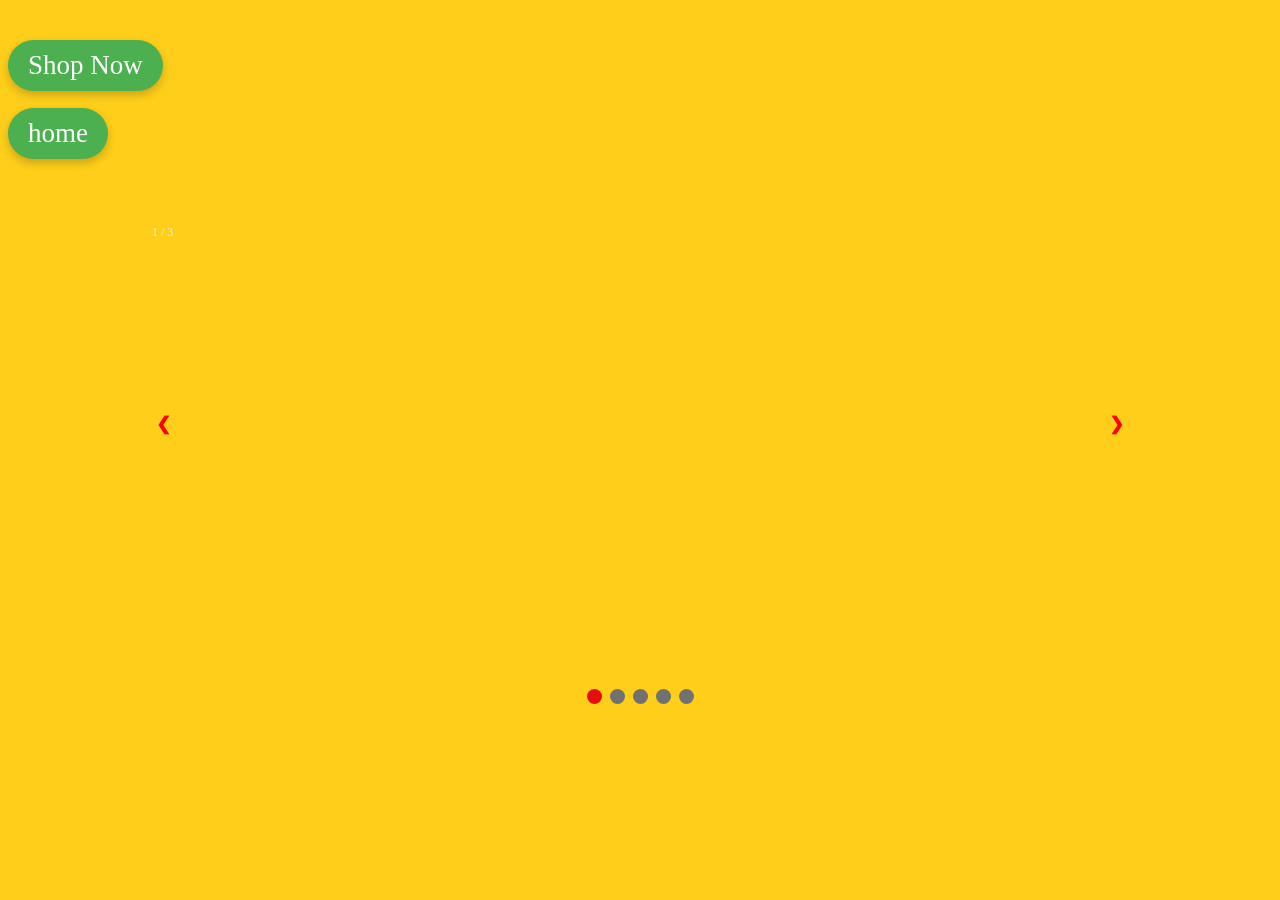
<file: videos.html>
<!DOCTYPE html>
<html lang="en">
<head>
    <meta charset="UTF-8">
    <meta name="viewport" content="width=device-width, initial-scale=1.0">
    <style>
        body{
            background-color: #FECE1A;
        }
      * {box-sizing:border-box}

/* Slideshow container */
.slideshow-container {
  top:150px;
  max-width: 1000px;
  position: relative;
  margin: auto;
}
.hposition{
  position: relative;

top:200px;
text-align:center;

}
.container-cneter {
  display: flex;
    justify-content: start;
    align-items: center;
    height: 4px;
}
.home-button {
  overflow: hidden;
  display: inline-block;
    padding: 10px 20px;
    text-decoration: none;
    border-radius: 119px;
    border: none;
    font-size: 27px;
    position: relative;
    top: 100px;
    left: 0px;
    box-shadow: 0 4px 8px rgba(0, 0, 0, 0.2);
  transition: transform 0.3s ease-in-out, box-shadow 0.3s ease-in-out;
  background-color: #4CAF50;
    color: #fff;
    border-radius: 500px;
}

.home-button:hover {
  transform: translateX(5px);
  box-shadow: 0 8px 16px rgba(0, 0, 0, 0.2);}
  .home-button:before {
  content: "";
  position: absolute;
  top: 0;
  left: -100%;
  width: 100%;
  height: 100%;
  background-color: rgba(0, 0, 0, 0.3);
  transition: transform 0.3s ease-in-out;
  z-index: -1;
}

.home-button:hover:before {
  transform: translateX(100%);
}
/* Hide the images by default */
.mySlides {
  display: none;
}

/* Next & previous buttons */
.prev, .next {
  cursor: pointer;
  position: absolute;
  top: 50%;
  width: auto;
  margin-top: -22px;
  padding: 16px;
  color: red;

  font-weight: bold;
  font-size: 18px;
  transition: 0.6s ease;
  border-radius: 0 3px 3px 0;
  user-select: none;
}

/* Position the "next button" to the right */
.next {
  right: 0;
  border-radius: 3px 0 0 3px;
}

/* On hover, add a black background color with a little bit see-through */
.prev:hover, .next:hover {
  background-color: rgba(0,0,0,0.8);
}

/* Caption text */
.text {
  color: #f2f2f2;
  font-size: 15px;
  padding: 8px 12px;
  position: absolute;
  bottom: 8px;
  width: 100%;
  text-align: center;
}

/* Number text (1/3 etc) */
.numbertext {
  color: #f2f2f2;
  font-size: 12px;
  padding: 8px 12px;
  position: absolute;
  top: 0;
}

/* The dots/bullets/indicators */
.dot {
  top:700px;
  cursor: pointer;
  height: 15px;
  width: 15px;
  margin: 0 2px;
  background-color: #717171;
  border-radius: 50%;
  display: inline-block;
  transition: background-color 0.6s ease;
}

.active, .dot:hover {
  background-color: #e80d0d;
}

/* Fading animation */
.fade {
  animation-name: fade;
  animation-duration: 1.5s;
}
/*shop buttonn*/
.shop-button {
  overflow: hidden;
  display: inline-block;
    padding: 10px 20px;
    text-decoration: none;
    border-radius: 119px;
    border: none;
    font-size: 27px;
    position: relative;
    /* top: 130px; */
    /* left: 50%; */
    box-shadow: 0 4px 8px rgba(0, 0, 0, 0.2);
  transition: transform 0.3s ease-in-out, box-shadow 0.3s ease-in-out;
  background-color: #4CAF50;
    color: #fff;
    border-radius: 500px;
}


.shop-button:hover {
  transform: translateX(5px);
  box-shadow: 0 8px 16px rgba(0, 0, 0, 0.2);}
  .shop-button:before {
  content: "";
  position: absolute;
  top: 0;
  left: -100%;
  width: 100%;
  height: 100%;
  background-color: rgba(0, 0, 0, 0.3);
  transition: transform 0.3s ease-in-out;
  z-index: -1;
}

.shop-button:hover:before {
  transform: translateX(100%);
}

/*تجربة زر متحرك تلقائي*/
.moving-button {
  display: inline-block;
  padding: 10px 20px;
  background-color: #4CAF50;
  color: #fff;
  text-decoration: none;
  border: none;
  position: relative;
  overflow: hidden;
  animation: moveButton 1.5s infinite alternate;



    font-size: 27px;
    box-shadow: 0 4px 8px rgba(0, 0, 0, 0.2);
    border-radius: 500px;
}

@keyframes moveButton {
  0% {
    transform: translateX(0);
  }
  100% {
    transform: translateX(20px);
  }
}
/*تجربة زر متحرك تلقائي*/
@keyframes fade {
  from {opacity: .4}
  to {opacity: 1}
}
    </style>
</head>
<body>
  <div > 
     <a href="index.html" class="home-button" > home  </a>
  </div>
  
  <div class="container-cneter" class="moving-button">
  <a href="https://salla.sa/taiara-cyber"  class="moving-button" > Shop Now  </a>
</div>


  <div class="slideshow-container">

        <!-- Full-width images with number and caption text -->
        <div class="mySlides fade">
          <div class="numbertext">1 / 3</div>
          <iframe class="uv" width="100%" height="400px" src="https://www.youtube.com/embed/HIqSIr1AyHA?list=PLNjiW1bTl2iiTLIoF7SoZi4vouTTsfCp9" frameborder="0" allow="autoplay; encrypted-media" allowfullscreen></iframe>
          <!-- <div class="text">Caption Text</div> -->
         
        </div>
        <div class="mySlides fade">
          <div class="numbertext">1 / 3</div>
          <iframe class="uv" width="100%" height="400px" src="https://www.youtube.com/embed/HIqSIr1AyHA?list=PLNjiW1bTl2iiTLIoF7SoZi4vouTTsfCp9" frameborder="0" allow="autoplay; encrypted-media" allowfullscreen></iframe>
          <!-- <div class="text">Caption Text</div> -->
         
        </div>
        <div class="mySlides fade">
          <div class="numbertext">1 / 3</div>
          <iframe class="uv" width="100%" height="400px" src="https://www.youtube.com/embed/5s9OhO64YoA" frameborder="0" allow="autoplay; encrypted-media" allowfullscreen></iframe>
          <!-- <div class="text">Caption Text</div> -->
         
        </div>
      
        <div class="mySlides fade">
          <div class="numbertext">2 / 3</div>
          <iframe class="uv" width="100%" height="400px" src="https://www.youtube.com/embed/M4oKJ3PJ1Ok" frameborder="0" allow="autoplay; encrypted-media" allowfullscreen></iframe>
          <!-- <div class="text">Caption Two</div> -->
        </div>
      
        <div class="mySlides fade">
          <div class="numbertext">3 / 3</div>
          <iframe class="uv" width="100%" height="400px" src="https://www.youtube.com/embed/BsuaE1o0gfE?list=PLNjiW1bTl2iiTLIoF7SoZi4vouTTsfCp9" frameborder="0" allow="autoplay; encrypted-media" allowfullscreen></iframe>
          <!-- <div class="text">Caption Three</div> -->
        </div>
      
        <!-- Next and previous buttons -->
        <a class="prev" onclick="plusSlides(-1)">&#10094;</a>
        <a class="next" onclick="plusSlides(1)">&#10095;</a>
      </div>
      <br>
      
      <!-- The dots/circles -->
      <div class="hposition" >
        <span class="dot" onclick="currentSlide(1)"></span>
        <span class="dot" onclick="currentSlide(2)"></span>
        <span class="dot" onclick="currentSlide(3)"></span>
        <span class="dot" onclick="currentSlide(4)"></span>
        <span class="dot" onclick="currentSlide(5)"></span>
      </div>
      <script >
        let slideIndex = 1;
showSlides(slideIndex);

// Next/previous controls
function plusSlides(n) {
  showSlides(slideIndex += n);
}

// Thumbnail image controls
function currentSlide(n) {
  showSlides(slideIndex = n);
}

function showSlides(n) {
  let i;
  let slides = document.getElementsByClassName("mySlides");
  let dots = document.getElementsByClassName("dot");
  if (n > slides.length) {slideIndex = 1}
  if (n < 1) {slideIndex = slides.length}
  for (i = 0; i < slides.length; i++) {
    slides[i].style.display = "none";
  }
  for (i = 0; i < dots.length; i++) {
    dots[i].className = dots[i].className.replace(" active", "");
  }
  slides[slideIndex-1].style.display = "block";
  dots[slideIndex-1].className += " active";
}
      </script>
</body>
</html>
</file>
<file: css/pluton.css>
@font-face {
  font-family: 'porta';
  src: url('../fonts/pluton.eot?49924914');
  src: url('../fonts/pluton.eot?49924914#iefix') format('embedded-opentype'),
       url('../fonts/pluton.woff?49924914') format('woff'),
       url('../fonts/pluton.ttf?49924914') format('truetype'),
       url('../fonts/pluton.svg?49924914#porta') format('svg');
  font-weight: normal;
  font-style: normal;
}
/* Chrome hack: SVG is rendered more smooth in Windozze. 100% magic, uncomment if you need it. */
/* Note, that will break hinting! In other OS-es font will be not as sharp as it could be */
/*
@media screen and (-webkit-min-device-pixel-ratio:0) {
  @font-face {
    font-family: 'porta';
    src: url('../font/porta.svg?49924914#porta') format('svg');
  }
}
*/
 
 [class^="icon-"]:before, [class*=" icon-"]:before {
  font-family: "porta";
  font-style: normal;
  font-weight: normal;
  speak: none;
 
  display: inline-block;
  text-decoration: inherit;
  
  text-align: center;
  /* opacity: .8; */
 
  /* For safety - reset parent styles, that can break glyph codes*/
  font-variant: normal;
  text-transform: none;
     
  /* fix buttons height, for twitter bootstrap */
  
 
  /* you can be more comfortable with increased icons size */
   /*font-size: 120%; */


 
  /* Uncomment for 3D effect */
  /* text-shadow: 1px 1px 1px rgba(127, 127, 127, 0.3); */
}

.icon-plus:before { content: '\e826'; } /* '' */
.icon-email:before { content: '\e825'; } /* '' */
.icon-cog:before { content: '\e823'; } /* '' */
.icon-ok:before { content: '\e80a'; } /* '' */
.icon-cancel:before { content: '\e80b'; } /* '' */
.icon-calendar:before { content: '\e10b'; } /* '' */
.icon-help-circled:before { content: '\e81a'; } /* '' */
.icon-location:before { content: '\e81b'; } /* '' */
.icon-left-open:before { content: '\e804'; } /* '' */
.icon-right-open:before { content: '\e803'; } /* '' */
.icon-up-open:before { content: '\e805'; } /* '' */
.icon-menu-1:before { content: '\e800'; } /* '' */
.icon-link-ext:before { content: '\e822'; } /* '' */
.icon-menu:before { content: '\e801'; } /* '' */
.icon-mail-alt:before { content: '\e81c'; } /* '' */
.icon-angle-left:before { content: '\e81e'; } /* '' */
.icon-angle-right:before { content: '\e81f'; } /* '' */
.icon-angle-up:before { content: '\e820'; } /* '' */
.icon-angle-down:before { content: '\e821'; } /* '' */
.icon-desktop:before { content: '\e814'; } /* '' */
.icon-mobile:before { content: '\e81d'; } /* '' */
.icon-calendar-empty:before { content: '\e802'; } /* '' */
.icon-github-circled:before { content: '\e811'; } /* '' */
.icon-vimeo-circled:before { content: '\e808'; } /* '' */
.icon-twitter-circled:before { content: '\e807'; } /* '' */
.icon-facebook-circled:before { content: '\e80e'; } /* '' */
.icon-gplus-circled:before { content: '\e80d'; } /* '' */
.icon-pinterest-circled:before { content: '\e809'; } /* '' */
.icon-linkedin-circled:before { content: '\e806'; } /* '' */
.icon-dribbble-circled:before { content: '\e80f'; } /* '' */
.icon-stumbleupon-circled:before { content: '\e810'; } /* '' */
.icon-lastfm-circled:before { content: '\e812'; } /* '' */
.icon-skype-circled:before { content: '\e813'; } /* '' */
.icon-globe:before { content: '\e815'; } /* '' */
.icon-award:before { content: '\e816'; } /* '' */
.icon-user:before { content: '\e818'; } /* '' */
.icon-users:before { content: '\e819'; } /* '' */
.icon-chart-bar:before { content: '\e80c'; } /* '' */
.icon-phone:before { content: '\e824'; } /* '' */
.icon-megaphone:before { content: '\e817'; } /* '' */
</file>
<file: css/buttons_style.css>
.container-cneter {
display: flex;
justify-content: start;
align-items: center;
height: 4px;
}
.home-button {
overflow: hidden;
display: inline-block;
padding: 10px 20px;
text-decoration: none;
border-radius: 119px;
border: none;
font-size: 27px;
position: relative;
top: 100px;
left: 0px;
box-shadow: 0 4px 8px rgba(0, 0, 0, 0.2);
transition: transform 0.3s ease-in-out, box-shadow 0.3s ease-in-out;
background-color: #4CAF50;
color: #fff;
border-radius: 500px;
}

.home-button:hover {
transform: translateX(5px);
box-shadow: 0 8px 16px rgba(0, 0, 0, 0.2);}
.home-button:before {
content: "";
position: absolute;
top: 0;
left: -100%;
width: 100%;
height: 100%;
background-color: rgba(0, 0, 0, 0.3);
transition: transform 0.3s ease-in-out;
z-index: -1;
}

.home-button:hover:before {
transform: translateX(100%);
}


/*shop buttonn*/
.shop-button {
overflow: hidden;
display: inline-block;
padding: 10px 20px;
text-decoration: none;
border-radius: 119px;
border: none;
font-size: 27px;
position: relative;
/* top: 130px; */
/* left: 50%; */
box-shadow: 0 4px 8px rgba(0, 0, 0, 0.2);
transition: transform 0.3s ease-in-out, box-shadow 0.3s ease-in-out;
background-color: #4CAF50;
color: #fff;
border-radius: 500px;
}


.shop-button:hover {
transform: translateX(5px);
box-shadow: 0 8px 16px rgba(0, 0, 0, 0.2);}
.shop-button:before {
content: "";
position: absolute;
top: 0;
left: -100%;
width: 100%;
height: 100%;
background-color: rgba(0, 0, 0, 0.3);
transition: transform 0.3s ease-in-out;
z-index: -1;
}

.shop-button:hover:before {
transform: translateX(100%);
}

/*تجربة زر متحرك تلقائي*/
.moving-button {
display: inline-block;
padding: 15px 30px;
/* background-color: #4CAF50; */
background-color: #040404;
/* background-color: #FECE1A; */

color: #fff;
text-decoration: none;
border: none;
position: relative;
overflow: hidden;
animation: moveButton 1.5s infinite alternate;



font-size: 27px;
box-shadow: 0 4px 8px rgba(0, 0, 0, 0.2);
border-radius: 500px;
}

@keyframes moveButton {
0% {
transform: translateX(0);
}
100% {
transform: translateX(20px);
}
}
/*تجربة زر متحرك تلقائي*/
@keyframes fade {
from {opacity: .4}
to {opacity: 1}
}

/*لتثبيت الزر */
.fixed-buttonh {
    position: fixed;
    bottom: 10px;
    left: 10px;
    
background-color: #FECE1A; 

  }
  .fixed-buttonh:hover {
    color: #000;
  }
/*لتثبيت الزر */
</file>
<file: css/pluton-ie7.css>
[class^="icon-"], [class*=" icon-"] {
  font-family: 'porta';
  font-style: normal;
  font-weight: normal;
 
  /* fix buttons height */
  line-height: 1.0em;
 
  /* you can be more comfortable with increased icons size */
  /* font-size: 120%; */
}
 
.icon-plus { *zoom: expression( this.runtimeStyle['zoom'] = '1', this.innerHTML = '&#xe826;&nbsp;'); }
.icon-email { *zoom: expression( this.runtimeStyle['zoom'] = '1', this.innerHTML = '&#xe825;&nbsp;'); }
.icon-cog { *zoom: expression( this.runtimeStyle['zoom'] = '1', this.innerHTML = '&#xe823;&nbsp;'); }
.icon-ok { *zoom: expression( this.runtimeStyle['zoom'] = '1', this.innerHTML = '&#xe80a;&nbsp;'); }
.icon-cancel { *zoom: expression( this.runtimeStyle['zoom'] = '1', this.innerHTML = '&#xe80b;&nbsp;'); }
.icon-calendar { *zoom: expression( this.runtimeStyle['zoom'] = '1', this.innerHTML = '&#xe10b;&nbsp;'); }
.icon-help-circled { *zoom: expression( this.runtimeStyle['zoom'] = '1', this.innerHTML = '&#xe81a;&nbsp;'); }
.icon-location { *zoom: expression( this.runtimeStyle['zoom'] = '1', this.innerHTML = '&#xe81b;&nbsp;'); }
.icon-left-open { *zoom: expression( this.runtimeStyle['zoom'] = '1', this.innerHTML = '&#xe804;&nbsp;'); }
.icon-right-open { *zoom: expression( this.runtimeStyle['zoom'] = '1', this.innerHTML = '&#xe803;&nbsp;'); }
.icon-up-open { *zoom: expression( this.runtimeStyle['zoom'] = '1', this.innerHTML = '&#xe805;&nbsp;'); }
.icon-menu-1 { *zoom: expression( this.runtimeStyle['zoom'] = '1', this.innerHTML = '&#xe800;&nbsp;'); }
.icon-link-ext { *zoom: expression( this.runtimeStyle['zoom'] = '1', this.innerHTML = '&#xe822;&nbsp;'); }
.icon-menu { *zoom: expression( this.runtimeStyle['zoom'] = '1', this.innerHTML = '&#xe801;&nbsp;'); }
.icon-mail-alt { *zoom: expression( this.runtimeStyle['zoom'] = '1', this.innerHTML = '&#xe81c;&nbsp;'); }
.icon-angle-left { *zoom: expression( this.runtimeStyle['zoom'] = '1', this.innerHTML = '&#xe81e;&nbsp;'); }
.icon-angle-right { *zoom: expression( this.runtimeStyle['zoom'] = '1', this.innerHTML = '&#xe81f;&nbsp;'); }
.icon-angle-up { *zoom: expression( this.runtimeStyle['zoom'] = '1', this.innerHTML = '&#xe820;&nbsp;'); }
.icon-angle-down { *zoom: expression( this.runtimeStyle['zoom'] = '1', this.innerHTML = '&#xe821;&nbsp;'); }
.icon-desktop { *zoom: expression( this.runtimeStyle['zoom'] = '1', this.innerHTML = '&#xe814;&nbsp;'); }
.icon-mobile { *zoom: expression( this.runtimeStyle['zoom'] = '1', this.innerHTML = '&#xe81d;&nbsp;'); }
.icon-calendar-empty { *zoom: expression( this.runtimeStyle['zoom'] = '1', this.innerHTML = '&#xe802;&nbsp;'); }
.icon-github-circled { *zoom: expression( this.runtimeStyle['zoom'] = '1', this.innerHTML = '&#xe811;&nbsp;'); }
.icon-vimeo-circled { *zoom: expression( this.runtimeStyle['zoom'] = '1', this.innerHTML = '&#xe808;&nbsp;'); }
.icon-twitter-circled { *zoom: expression( this.runtimeStyle['zoom'] = '1', this.innerHTML = '&#xe807;&nbsp;'); }
.icon-facebook-circled { *zoom: expression( this.runtimeStyle['zoom'] = '1', this.innerHTML = '&#xe80e;&nbsp;'); }
.icon-gplus-circled { *zoom: expression( this.runtimeStyle['zoom'] = '1', this.innerHTML = '&#xe80d;&nbsp;'); }
.icon-pinterest-circled { *zoom: expression( this.runtimeStyle['zoom'] = '1', this.innerHTML = '&#xe809;&nbsp;'); }
.icon-linkedin-circled { *zoom: expression( this.runtimeStyle['zoom'] = '1', this.innerHTML = '&#xe806;&nbsp;'); }
.icon-dribbble-circled { *zoom: expression( this.runtimeStyle['zoom'] = '1', this.innerHTML = '&#xe80f;&nbsp;'); }
.icon-stumbleupon-circled { *zoom: expression( this.runtimeStyle['zoom'] = '1', this.innerHTML = '&#xe810;&nbsp;'); }
.icon-lastfm-circled { *zoom: expression( this.runtimeStyle['zoom'] = '1', this.innerHTML = '&#xe812;&nbsp;'); }
.icon-skype-circled { *zoom: expression( this.runtimeStyle['zoom'] = '1', this.innerHTML = '&#xe813;&nbsp;'); }
.icon-globe { *zoom: expression( this.runtimeStyle['zoom'] = '1', this.innerHTML = '&#xe815;&nbsp;'); }
.icon-award { *zoom: expression( this.runtimeStyle['zoom'] = '1', this.innerHTML = '&#xe816;&nbsp;'); }
.icon-user { *zoom: expression( this.runtimeStyle['zoom'] = '1', this.innerHTML = '&#xe818;&nbsp;'); }
.icon-users { *zoom: expression( this.runtimeStyle['zoom'] = '1', this.innerHTML = '&#xe819;&nbsp;'); }
.icon-chart-bar { *zoom: expression( this.runtimeStyle['zoom'] = '1', this.innerHTML = '&#xe80c;&nbsp;'); }
.icon-phone { *zoom: expression( this.runtimeStyle['zoom'] = '1', this.innerHTML = '&#xe824;&nbsp;'); }
.icon-megaphone { *zoom: expression( this.runtimeStyle['zoom'] = '1', this.innerHTML = '&#xe817;&nbsp;'); }
</file>
<file: css/style.css>
/* Table of content
1.General - This is created general styles and overide some bootstrap classes.
2.Layout
 2.1 Animations
 2.2 Buttons
 2.3 Thumbnail - overide bootstrap thumbnail and add mased efect
 2.4 Socail icons -style for social icons list
3 Sections - definition for section and subsection
 3.1 Services
 3.2 Portfolio
 3.3 About
 3.4 Clients
 3.5 Price table
 3.6 Newsletter
 3.7 Contact
 3.8 Footer
4 Responsive 
**********************************************************************/

/*
1. General
**********************************************************************/
 body {
    font-family:'Roboto', sans-serif;
    color: #FFF;
    line-height:1.2em;
    font-size:17px;
    line-height:20px;
}

/*h6 for services section color*/
.ser{
    color: white;
}
/*تنسيق الفيديو سلايدر*/

.csslider {
    -moz-perspective: 1300px;
    -ms-perspective: 1300px;
    -webkit-perspective: 1300px;
    perspective: 1300px;
    display: inline-block;
    text-align: left;
    position: relative;
    margin-bottom: 22px;
}
.csslider > input {
    display: none;
}
.csslider > input:nth-of-type(10):checked ~ ul li:first-of-type {
    margin-left: -900%;
}
.csslider > input:nth-of-type(9):checked ~ ul li:first-of-type {
    margin-left: -800%;
}
.csslider > input:nth-of-type(8):checked ~ ul li:first-of-type {
    margin-left: -700%;
}
.csslider > input:nth-of-type(7):checked ~ ul li:first-of-type {
    margin-left: -600%;
}
.csslider > input:nth-of-type(6):checked ~ ul li:first-of-type {
    margin-left: -500%;
}
.csslider > input:nth-of-type(5):checked ~ ul li:first-of-type {
    margin-left: -400%;
}
.csslider > input:nth-of-type(4):checked ~ ul li:first-of-type {
    margin-left: -300%;
}
.csslider > input:nth-of-type(3):checked ~ ul li:first-of-type {
    margin-left: -200%;
}
.csslider > input:nth-of-type(2):checked ~ ul li:first-of-type {
    margin-left: -100%;
}
.csslider > input:nth-of-type(1):checked ~ ul li:first-of-type {
    margin-left: 0%;
}
.csslider > ul {
    position: relative;
    width: 820px;
    height: 420px;
    z-index: 1;
    font-size: 0;
    line-height: 0;
    /* border: 10px solid #ffffff; */
    margin: 0 auto;
    padding: 0;
    overflow: hidden;
    white-space: nowrap;
    -moz-box-sizing: border-box;
    -webkit-box-sizing: border-box;
    box-sizing: border-box;
}
.csslider > ul > li {
    position: relative;
    display: inline-block;
    width: 100%;
    height: 100%;
    overflow: hidden;
    font-size: 15px;
    font-size: initial;
    line-height: normal;
    -moz-transition: all 0.5s cubic-bezier(0.4, 1.3, 0.65, 1);
    -o-transition: all 0.5s ease-out;
    -webkit-transition: all 0.5s cubic-bezier(0.4, 1.3, 0.65, 1);
    transition: all 0.5s cubic-bezier(0.4, 1.3, 0.65, 1);
    vertical-align: top;
    -moz-box-sizing: border-box;
    -webkit-box-sizing: border-box;
    box-sizing: border-box;
    white-space: normal;
}
.csslider > .navigation {
    position: absolute;
    bottom: -8px;
    left: 50%;
    z-index: 10;
    margin-bottom: -10px;
    font-size: 0;
    line-height: 0;
    text-align: center;
    -webkit-touch-callout: none;
    -webkit-user-select: none;
    -khtml-user-select: none;
    -moz-user-select: none;
    -ms-user-select: none;
    user-select: none;
}
.csslider > .navigation > div {
      margin-left: -100%;
}
.csslider > .navigation label {
    position: relative;
    display: inline-block;
    cursor: pointer;
    border-radius: 50%;
    margin: 0 4px;
    padding: 4px;
    background: #3A3A3A;
}
.csslider > .navigation label:hover:after {
    opacity: 1;
}
.csslider > .navigation label:after {
    content: '';
    position: absolute;
    left: 50%;
    top: 50%;
    margin-left: -6px;
    margin-top: -6px;
    background: #ff0000;
    border-radius: 50%;
    padding: 6px;
    opacity: 0;
}
.csslider > .arrows {
    -webkit-touch-callout: none;
    -webkit-user-select: none;
    -khtml-user-select: none;
    -moz-user-select: none;
    -ms-user-select: none;
    user-select: none;
}
.csslider.inside .navigation {
    bottom: 10px;
    margin-bottom: 10px;
}
.csslider > input:nth-of-type(1):checked ~ .navigation label:nth-of-type(1):after,
.csslider > input:nth-of-type(2):checked ~ .navigation label:nth-of-type(2):after,
.csslider > input:nth-of-type(3):checked ~ .navigation label:nth-of-type(3):after,
.csslider > input:nth-of-type(4):checked ~ .navigation label:nth-of-type(4):after,
.csslider > input:nth-of-type(5):checked ~ .navigation label:nth-of-type(5):after,
.csslider > input:nth-of-type(6):checked ~ .navigation label:nth-of-type(6):after,
.csslider > input:nth-of-type(7):checked ~ .navigation label:nth-of-type(7):after,
.csslider > input:nth-of-type(8):checked ~ .navigation label:nth-of-type(8):after,
.csslider > input:nth-of-type(9):checked ~ .navigation label:nth-of-type(9):after,
.csslider > input:nth-of-type(10):checked ~ .navigation label:nth-of-type(10):after,
.csslider > input:nth-of-type(11):checked ~ .navigation label:nth-of-type(11):after {
    opacity: 1;
}
.csslider > .arrows {
    position: absolute;
    left: -31px;
    top: 50%;
    width: 100%;
    height: 26px;
    padding: 0 31px;
    z-index: 1000;
    -moz-box-sizing: content-box;
    -webkit-box-sizing: content-box;
    box-sizing: content-box;
}
.csslider > .arrows label {
    display: none;
    position: absolute;
    top: -50%;
    padding: 13px;
    box-shadow: inset 2px -2px 0 1px #3A3A3A;
    cursor: pointer;
    -moz-transition: box-shadow 0.15s, margin 0.15s;
    -o-transition: box-shadow 0.15s, margin 0.15s;
    -webkit-transition: box-shadow 0.15s, margin 0.15s;
    transition: box-shadow 0.15s, margin 0.15s;
}
.csslider > .arrows label:hover {
    box-shadow: inset 3px -3px 0 2px #ff0000;
    margin: 0 0px;
}
/* .csslider > .arrows label:before {
    content: '';
    position: absolute;
    top: -100%;
    left: -100%;
    height: 300%;
    width: 300%;
} */
.csslider.infinity > input:first-of-type:checked ~ .arrows label.goto-last,
.csslider > input:nth-of-type(1):checked ~ .arrows > label:nth-of-type(0),
.csslider > input:nth-of-type(2):checked ~ .arrows > label:nth-of-type(1),
.csslider > input:nth-of-type(3):checked ~ .arrows > label:nth-of-type(2),
.csslider > input:nth-of-type(4):checked ~ .arrows > label:nth-of-type(3),
.csslider > input:nth-of-type(5):checked ~ .arrows > label:nth-of-type(4),
.csslider > input:nth-of-type(6):checked ~ .arrows > label:nth-of-type(5),
.csslider > input:nth-of-type(7):checked ~ .arrows > label:nth-of-type(6),
.csslider > input:nth-of-type(8):checked ~ .arrows > label:nth-of-type(7),
.csslider > input:nth-of-type(9):checked ~ .arrows > label:nth-of-type(8),
.csslider > input:nth-of-type(10):checked ~ .arrows > label:nth-of-type(9),
.csslider > input:nth-of-type(11):checked ~ .arrows > label:nth-of-type(10) {
    display: block;
    left: 0;
    right: auto;
    -moz-transform: rotate(45deg);
    -ms-transform: rotate(45deg);
    -o-transform: rotate(45deg);
    -webkit-transform: rotate(45deg);
    transform: rotate(45deg);
}
.csslider.infinity > input:last-of-type:checked ~ .arrows label.goto-first,
.csslider > input:nth-of-type(1):checked ~ .arrows > label:nth-of-type(2),
.csslider > input:nth-of-type(2):checked ~ .arrows > label:nth-of-type(3),
.csslider > input:nth-of-type(3):checked ~ .arrows > label:nth-of-type(4),
.csslider > input:nth-of-type(4):checked ~ .arrows > label:nth-of-type(5),
.csslider > input:nth-of-type(5):checked ~ .arrows > label:nth-of-type(6),
.csslider > input:nth-of-type(6):checked ~ .arrows > label:nth-of-type(7),
.csslider > input:nth-of-type(7):checked ~ .arrows > label:nth-of-type(8),
.csslider > input:nth-of-type(8):checked ~ .arrows > label:nth-of-type(9),
.csslider > input:nth-of-type(9):checked ~ .arrows > label:nth-of-type(10),
.csslider > input:nth-of-type(10):checked ~ .arrows > label:nth-of-type(11),
.csslider > input:nth-of-type(11):checked ~ .arrows > label:nth-of-type(12) {
    display: block;
    right: 0;
    left: auto;
    -moz-transform: rotate(225deg);
    -ms-transform: rotate(225deg);
    -o-transform: rotate(225deg);
    -webkit-transform: rotate(225deg);
    transform: rotate(225deg);
}
/*#region MODULES */
/*#endregion */
/*___________________________________ LAYOUT ___________________________________ */

* {
    margin: 0;
    padding: 0;
}
ul {
    padding-left: 40px;
}

    #slider1 {
    margin: 20px;
    font-family: 'Lato';
}
#slider1 > input:nth-of-type(3):checked ~ ul #bg {
    width: 80%;
    padding: 22px;
    -moz-transition: .5s .5s;
    -o-transition: .5s .5s;
    -webkit-transition: .5s .5s;
    transition: .5s .5s;
}
#slider1 > input:nth-of-type(3):checked ~ ul #bg div {
    -moz-transform: translate(0);
    -ms-transform: translate(0);
    -o-transform: translate(0);
    -webkit-transform: translate(0);
    transform: translate(0);
    -moz-transition: .5s .9s;
    -o-transition: .5s .9s;
    -webkit-transition: .5s .9s;
    transition: .5s .9s;
}
/*#videos */
/*___________________________________ LAYOUT ___________________________________ */

video { 
    width:710px; 
    height:400px;  
    background:transparent url('') no-repeat 0 0; 
    -webkit-background-size:cover; 
    -moz-background-size:cover; 
    -o-background-size:cover; 
    background-size:cover; 
}
p {
    margin-left:3em;
}

/*تنسيق الفيديو سلايدر نهاية */

a {
    color:#181A1C;
    text-decoration: none;
}
a:hover {
    color: #FECE1A;
    text-decoration:none;
}
h1, h2, h3, h4, h5, h6 {
    font-weight: normal;
}
h1 {
    margin: 10px;
}
p {
    padding: 10px;
    font-weight: 100;
    color: #fff;
}
.navbar {
    background: #181A1C;
    margin-bottom:0;
    min-height:70px;
}

.navbar-fixed-top {
    min-height:60px;
    height:60px;
    padding-top:0;
}
.navbar-inner {
    background: #181A1C;
    border-radius:0;
    filter: none;
    border: none;
    box-shadow: none;
}
.navbar .brand img {
    width:120px;
    height:40px;
}
.navbar .nav > li > a {
    text-transform:uppercase;
    line-height: auto;
    vertical-align: middle;
    margin:10px 3px;
    -webkit-box-shadow: none;
    -moz-box-shadow: none;
    border: 1px solid #181A1C;
    box-shadow: none;
    font-size:15px;
    text-shadow: none;
    color: #fff;
    transition: border-color 1s ease;
}
.navbar .nav > li:hover> a, .navbar .nav > .active > a, .navbar .nav > .active > a:hover, .navbar .nav > .active > a:focus {
    border: 1px solid #FECE1A;
    color: #fff;
    background-color: #181A1C;
    transition: border-color 1s ease;
}
.nav-pills {
    margin-bottom: 30px;
}
.nav-pills > li > a {
    background: transparent;
    -webkit-border-radius: 0;
    -moz-border-radius: 0;
    border-radius: 0;
    margin-right:5px;
    padding-left:25px;
    padding-right:25px;
    border: 1px solid #181A1C;
}
.nav-pills > li > a:hover, .nav-pills > .active > a, .nav-pills > .active > a:hover, .nav-pills > .active > a:focus {
    background: #181A1C;
    color: #fff;
}
.navbar .btn-navbar:hover, .navbar .btn-navbar {
    border-radius:0;
    background:#FECE1A;
    color: #000;
}
/******
2. Layout
**********************************************************************/
.centered {
    margin-left:auto;
    margin-right:auto;
    float: none;
    text-align: center;
}
/* Use this class if you want ceter element with span* class */
 .center {
    float: none !important;
    margin: 0 auto !important;
    text-align: center;
}
.highlighted-box {
    background:#F4F8F9;
    padding:20px 30px;
}
.highlighted-box h1 {
    margin:0px;
}
.large-text {
    line-height:1.2em;
    font-size: 30px;
    color: #181A1C;
    padding:20px;
    margin-bottom:20px;
}
.highlighted-box h1, .highlighted-box p {
    color: #181A1C !important;
}
.circle-border {
    display: inline-block;
    -webkit-border-radius: 500px;
    -moz-border-radius: 500px;
    border-radius: 500px;
    -khtml-border-radius: 500px;
    border: 3px solid #fff;
}
.left-align {
    text-align:left;
}
.right-align {
    text-align:left;
}
.error {
    color: #CF0000;
    display: none;
}
.invisible {
    display:none;
    visibility:visible;
}
.triangle {
    margin: 0 auto;
    text-align:center;
    width: 0;
    height: 0;
    border-top: 30px solid #181A1C;
    border-left: 585px outset transparent;
    border-right: 585px outset transparent;
    position: relative;
}
/*
2.1 Animations
**********/
 .zoom-in {
    -webkit-transform: scale(1, 1);
    -moz-transform: scale(1, 1);
    -o-transform: scale(1, 1);
    -ms-transform: scale(1, 1);
    -webkit-transition: all 250ms ease;
    -moz-transition: all 250ms ease;
    -o-transition: all 250ms ease;
    -ms-transition: all 250ms ease;
    transition: all 250ms ease;
}
.zoom-in:hover {
    -webkit-transform: scale(1.1, 1.1);
    -moz-transform: scale(1.1, 1.1);
    -o-transform: scale(1.1, 1.1);
    -ms-transform: scale(1.1, 1.1);
}
/*
2.2 Buttons - There are buttons on a transparent background, primary and secondary color background.
**********/
 .button,  .button:visited, .button:focus {
    display:inline-block;
    border:1px solid #181A1C;
    color:#181A1C;
    background-color:transparent;
    padding:15px 30px;
    font-size:17px;
    line-height:auto;
}
.button:hover, .button:active{
    background-color:#181A1C;
    color:#fff;
}
.button-sp, .button-sp:visited, .button-sp:focus {
    border:none;
    background-color:#FECE1A;
    color:#181A1C;
}
.button-sp:hover, .button-sp:active {
    background-color:#181A1C;
    color:#FECE1A;
}
.button-ps, .button-ps:visited, .button-ps:focus {
    border:none;
    background-color:#181A1C;
    color:#FECE1A;
}
.button-ps:hover, .button-ps:active {
    background-color:#FECE1A;
    color:#181A1C;
}
/*تنسيق زرار اللغة */
.language-button {
    margin-top: 15px;
    padding: 0px 0px;
    font-size: 16px;
    background-color: #FECE1A;
    color: #000000;
    border: none;
    border-radius: 100px;
    cursor: pointer;
  }

  .language-button:hover {
    background-color: #ccb800;
    color:#F4F8F9
  }


/*
2.3 Thumbnails - Predefined bootstrap's thumbnail class.
**********/
 /* .thumbnail {
    width:100%;
    height:100%;
    padding:0;
    overflow: hidden;
    position: relative;
    border:0;
    border-radius:0;
    box-shadow:none;
    text-align:center;
    background: #191a1c;
} */
/* .thumbnail .more {
    display:block;
    z-index:4;
    position:absolute;
    top:-100px;
    left:50%;
    margin:0 auto;
    margin-left:-41px;
    width:80px;
    height:80px;
    font-size:40px;
    color:#fff;
    text-decoration:none;
    line-height: 70px;
    text-align: center;
} */
/* .thumbnail:hover .more {
    top:40%;
    margin-top:-40px;
    -webkit-transition: all 0.3s ease-out;
    -moz-transition: all 0.3s ease-out;
    -o-transition: all 0.3 s ease-out;
    -ms-transition: all 0.3s ease-out;
    transition: all 0.3s ease-out;
} */
.thumbnail h3, 
.thumbnail p {
    margin:0;
    padding:0;
    position:relative;
    z-index:4;
}
.thumbnail h3 {
    color: #FECE1A;
    margin-top:10px;
    font-size:20px;
}
.thumbnail > p {
    padding-bottom:20px;
}
.thumbnail .mask {
    opacity:0.85;
    filter: alpha(opacity=85);
    top:100%;
    left:0;
    width:100%;
    height:100%;
    background:#181A1C;
    position:absolute;
    -webkit-transition: all 0.2s ease-out;
    -moz-transition: all 0.2s ease-out;
    -o-transition: all 0.2 s ease-out;
    -ms-transition: all 0.2s ease-out;
    transition: all 0.2s ease-out;
}
.thumbnail:hover .mask {
    top:0;
}
/*
2.4 Socail icons
************/
 .social {
    list-style: none;
    float: none;
    position:relative;
    margin:5px , auto;
}
.social li {
    display:inline-block;
    line-height: 32px;
    font-family:'Porta';
    font-size: 32px;
    padding:0 5px;
}
.social li a {
    margin:0;
    padding:0;
    width:32px;
    height:32px;
    color: #FECE1A;
}
.social li a:hover {
    color:#181A1C;
}
/*
3. Sections 
***************************************************************************/
 .section {
    padding-bottom: 50px;
}
.section .container {
    padding-top:50px;
}
.section .title {
    text-align: center;
    padding:10px;
    margin-bottom: 30px;
}
.section .title h1 {
    font-weight: normal;
    margin-bottom: 20px;
    padding: 0;
}
.section .title > p {
    font-size: 20px;
    color: #FFF;
    font-weight: lighter;
}
.primary-section {
    background:#181A1C;
}
.primary-section .triangle {
    border-top: 40px solid #FECE1A;
}
.primary-section .title {
    border-bottom: 1px solid #FFF;
}
.primary-section, .primary-section .title p, .primary-section h3 {
    color: #FECE1A;
}
.primary-section h1 {
    color:#FFF;
}
.secondary-section {

    background: #FECE1A;  /*            #FECE1A */   
}
.secondary-section .title {
    border-bottom: 1px solid #181A1C;
}
.secondary-section h1, .secondary-section .title p {
    color: #181A1C;
}
/* Third section use bacground image */
.third-section {
    padding-bottom: 70px;
    background: #181A1C url(../images/brand-bg.png) no-repeat center;
    border-top:6px solid #FECE1A;
}
.third-section .container {
    padding-top:20px;
    position:relative;
}
.third-section .title {
    border-bottom: 1px solid #A1AAB7;
    color: #FECE1A;
}
.sub-section {
    margin-top:30px;
}
.sub-section .title {
    padding:0;
}
/*******
3.1 Services  
***************************************/
.service{
    margin-top:20px;
}
 .service, .service h2 {
    padding-top:15px;
}
.service p {
    padding:0px 50px;
    height:60px;
}
.service img {
    width: 100px;;
    height:100px;
}
/*
3.2 Portfolio
***************************************/
 .single-project {
    margin-bottom:30px;
    background:#181A1C;
}
.single-project img {
    width:100%;
}
.project-description {
    padding-right:20px;
}
.project-description p {
    padding-left:0;
}
.project-title {
    margin-top:15px;
    margin-bottom:15px;
    border-bottom:1px solid #FECE1A;
}
.project-title h3 {
    float:left;
    margin-top:0;
    padding:0;
    width:80%;
}
.project-title .close {
    color: #FECE1A;
    margin-top:10px;
}
.project-info span, .project-title h3 {
    color:#FECE1A;
}
.project-info {
    font-weight:100;
    padding:10px 0;
}
.project-info span {
    width: 80px;
    display: inline-block;
}
.project-info div {
    margin-bottom:5px;
}
.close {
    float: right;
    width: 40px;
    height: 40px;
    text-align: center;
}
#portfolio-grid .mix {
    opacity: 0;
    display: none;
}
/*
3.3 About
******************************************************************/
 .team .thumbnail {
    box-sizing: border-box;
    -webkit-box-sizing: border-box;
    -moz-box-sizing: border-box;
    padding: 10px;
    border: 1px solid #fff;
}
.team .thumbnail:hover .social {
    z-index: 5;
}
.team .thumbnail:hover .social a {
    color:#fff;
}
.team .thumbnail .mask {
    background: #FECE1A;
}
.team .thumbnail .mask h2 {
    margin-top:20%;
}
.team .thumbnail .mask, .team .thumbnail .mask h3, .team .thumbnail .mask p, .team .thumbnail:hover h3, .team .thumbnail:hover .social a:hover {
    color:#181A17;
}
.about-text {
    margin-top:30px;
}
.about-text p {
    padding:0;
    font-size:16px;
}
/*********************************************************************
                        SKILLS BAR
*********************************************************************/
 .skills {
    list-style-type: none;
    position: relative;
    margin:0px;
}
.skills li {
    margin-bottom:30px;
    background:#FFF;
    height:40px;
    padding:1px;
}
.skills li h3 {
    position: relative;
    font-size: 15px;
    padding:0;
    margin:0;
    left: 10px;
    z-index: 1;
    color: #181A1C;
}
.skills li .bar {
    height:40px;
    position:absolute;
    background-color: #FECE1A;
}
/*
3.4 Clients
**********************************************************************/
 .client-slider img {
    border:1px solid white;
}
.client-slider img:hover {
    background-color:#FECE1A;
}
.client-nav {
    list-style:none;
    margin-top:10px;
}
.client-nav li {
    float:left;
    display:block;
    margin-left:10px;
}
.client-nav li a {
    display:inherit;
    padding:5px;
    background:#FECE1A;
    border-radius:3px;
    width:20px;
    height:20px;
}
.client-nav li a:hover {
    background:#181A1C;
}
.testimonial p {
    color:#181A1C;
    background:#FECE1A;
    padding:15px;
    margin:0;
}
.testimonial .arrow {
    margin-left:10px;
    width:0;
    border-top:10px solid #FECE1A;
    border-left: 20px outset transparent;
    border-right: 20px outset transparent;
}
.testimonial .whopic {
    display:inline-block;
}
.testimonial .whopic img {
    margin-top:10px;
    width:50px;
    height:50px;
    float:left;
}
.testimonial .whopic strong {
    float:left;
    margin-top:10px;
    padding-left:10px;
}
.testimonial .whopic small {
    display:block;
    font-size:12px;
    
}
.testimonial-text{
    display:block;
    font-size:22px;
    text-align:center;
    margin:0 auto;
    margin-top:30px;
    width:70%;
    line-height:1.3em;
}
/*
3.5 Price table
******************************************************************/
 .price-table {
    margin-top: 70px;
    margin-bottom: 20px;
}
.price-column {
    background-color:white;
    -webkit-border-radius: 10px;
    -moz-border-radius: 10px;
    border-radius: 10px;
    padding-bottom:20px;
    margin:0 auto;
    text-align:center;
}
.price-column h3 {
    background-color:#181A1C;
    text-transform:uppercase;
    text-align: center;
    color:#FECE1A;
    padding:40px 0px;
    font-size: 36px;
    margin-top:0px;
    -moz-border-radius: 0px;
    -webkit-border-radius: 10px 10px 0px 0px;
    border-radius: 10px 10px 0px 0px;
}
.price-column .list{
    list-style:none;
    margin:20px 50px;
}
.price-column .list li{
    font-weight:lighter;
    color:#747C89;
    font-size:20px;
    border-bottom:1px solid #747C89;
    padding:25px 0px;
}
.price-column .list li.price {
    text-align: center;
    font-size:31px;
    background-color:white;
    color:#747C89;
    margin-top:25px;
}
.price-text{
    margin:30px 0 20px;
    font-size:20px;
    color: #181A1C;
    font-weight:normal;
}
/*
3.6 Newsletter
********************************************************************/
 .newsletter, .newsletter h2 {
    color: #D7DDDE;
}
.newsletter .title h2 {
    text-align:left;
    padding:0;
    margin:0;
}
.newsletter form {
    text-align:right;
}
.newsletter input {
    margin-top:10px;
    padding:15px;
    height: auto;
}
.newsletter button {
    margin: 0 0 0 20px;
}
.newsletter .button-sp:hover, .newsletter .button-sp:active {
    background-color:#FFF;
    color:#181A1C;
}

/*
3.7 Contact
********************************************************************/
 .contact {
    background: #FECE1A;
}
.contact h1, .contact h2, .contact h3, .contact h4, .contact h5, .contact h6, .contact .section .title > p, .contact .social > li > a {
    color: #181A1C;
}
.contact textarea, .contact input[type="text"], .contact input[type="email"] {
    padding: 10px;
    line-height: 20px;
    height: auto;
}
.contact textarea {
    height: 120px;
}
.contacts, .contact .social {
    color: #fff;
    list-style: none;
    margin-left: 10px;
}
.contacts > li {
    margin-top: 15px;
}
.contacts > li > a {
    color: #fff;
}
.contact-info {
    margin-top:10px;
    margin-bottom:10px;
}
.contact-info p{
     font-weight:normal;
}
.contact-info .icon {
    margin:10px auto;
    font-size:30px;
}
.map-wrapper {
    position:relative;
    height:500px;
}
.map-canvas {
    position:absolute;
    margin-bottom:20px;
    width:100%;
    height:500px;
    color: #29383F;
    position:absolute;
    left:0;
    top:0;
    right:0;
}
.contact .social {
    display: inline-block;
    margin-left:0;
}
.contact .social li {
    line-height: 32px;
    padding:10px 10px;
    font-family:'Porta';
    font-size: 50px;
    transition: margin 0.4s;
    -webkit-transition: margin 0.4s;
}
.contact .social li a {
    color:#fff;
}
.contact .social li a:hover {
    color:#181A1C;
}
.contact-form {
    background:#fff;
    background: rgba(255, 255, 255, 0.9);
    z-index:110;
    position:relative;
    margin-top:-25px;
    padding:20px;
}
.contact-form h3 {
    color:#838589;
    padding-bottom:20px;
}
.message-btn {
    border:1px solid #747C89;
    color:#747C89;
    background-color:transparent;
    padding:15px 30px;
    font-size:17px;
}
.message-btn:hover {
    background-color:#FECE1A;
}
.contact-info {
    text-align:center;
    font-size:22px;
}
.info-mail {
    border:1px solid white;
    width:60%;
    margin:0 auto;
    padding:15px;
    color:#181A1C;
}
.black {
    color:#181A1C;
}
/*
3.8 Footer
********************************************************************/
 .footer {
    background: #181A1C;
    text-align: center;
}
.footer > p {
    color: #fff;
    margin:0;
}

.footer a{
    color:#FECE1A;
}

.footer a:hover, .footer a:focus{
    text-decoration: underline;
}
.scrollup {
    text-align:center;
    cursor:pointer;
    vertical-align:middle;
    width:39px;
    height:39px;
    border-radius:5px;
    font-size:20px;
    position:fixed;
    bottom:30px;
    right:20px;
	border:1px solid #fff;
    display:none;
    background: #FECE1A;
}
.scrollup > a {
    position:relative;
    top:7px;
    color:#fff;
}
.fontss{
    font-size: large;
    color: #000;
}
/*
4 Responsible
********************************************************************/
 @media (min-width: 1200px) {
    .thumbnail .more {
        margin-left:-41px;
        width:80px;
        height:80px;
        border-radius:40px;
        line-height: 80px;
    }
}
@media (max-width: 979px) {
    body {
        padding-left:0;
        padding-right:0;
    }
    .navbar-fixed-top, .navbar-fixed-bottom {
        position: fixed;
    }
    .navbar .nav > li > a {
        line-height: 20px;
        vertical-align: middle;
    }
    .section {
        padding-left:20px;
        padding-right:20px;
    }
    .navbar-fixed-top, .navbar-fixed-bottom, .navbar-static-top {
        margin-left: 0px;
        margin-right: 0px;
    }
    .nav-collapse {
        clear: both;
    }
    .nav-collapse .nav {
        float: none;
        margin: 0 0 10px;
    }
    .nav-collapse .nav > li {
        float: none;
    }
    .nav-collapse, .nav-collapse.collapse {
        width: 100%;
        display: inherit;
    }
    .thumbnail .more {
        margin-left:-21px;
        width:40px;
        height:40px;
        border-radius:30px;
        line-height: 40px;
    }
    .thumbnail:hover .more {
        margin-top:-20px;
    }
    .newsletter form {
        text-align:center;
    }
}
@media (max-width: 767px) {
    .info-mail {
        width:90%;
        padding:15px 0px;
    }
    .project-description {
        padding-left:20px;
    }
    .price-column, .testimonial {
        margin-top:30px;
    }
}


/* قواعد CSS العامة */

/* الاستهداف عندما يكون عرض الشاشة أصغر من 600 بكسل */
@media  (min-width:731px) and (max-width: 980px) {
    .uv{
        width:80%;
    }
    /* تعديلات CSS للشاشات الصغيرة */
  }
  
  /* الاستهداف عندما يكون عرض الشاشة بين 601 بكسل و 900 بكسل */
  @media (min-width:501px) and (max-width: 730px) {
    /* تعديلات CSS للشاشات المتوسطة */
    .uv{
        width:60%;
    }
  }
  
  /* الاستهداف عندما يكون عرض الشاشة أكبر من 900 بكسل */
  @media (min-width: 410px)and (max-width: 500px) {
    /* تعديلات CSS للشاشات الكبيرة */
    .uv{
        width:40%;
    }
  }
  @media (min-width: 350px)and (max-width: 409px) {
    /* تعديلات CSS للشاشات الكبيرة */
    .uv{
        width:40%;
        height:200px ;
        position: absolute;
        left:2px;
    }
    .csslider > .arrows {
        position: absolute;
        left: 120px;
        top: 70%;
        width: 6%;
        height: 26px;
        padding: 0px;
        z-index: 1000;
        -moz-box-sizing: content-box;
        -webkit-box-sizing: content-box;
        box-sizing: content-box;
    }
  }
  @media (min-width: 300px)and (max-width: 349px) {
    /* تعديلات CSS للشاشات الكبيرة */
    .uv{
        width:35%;
        height:200px ;
        position: absolute;
        left:2px;
    }
    .csslider > .arrows {
        position: absolute;
        left: 120px;
        top: 70%;
        width: 6%;
        height: 26px;
        padding: 0px;
        z-index: 1000;
        -moz-box-sizing: content-box;
        -webkit-box-sizing: content-box;
        box-sizing: content-box;
    }
  }
</file>
